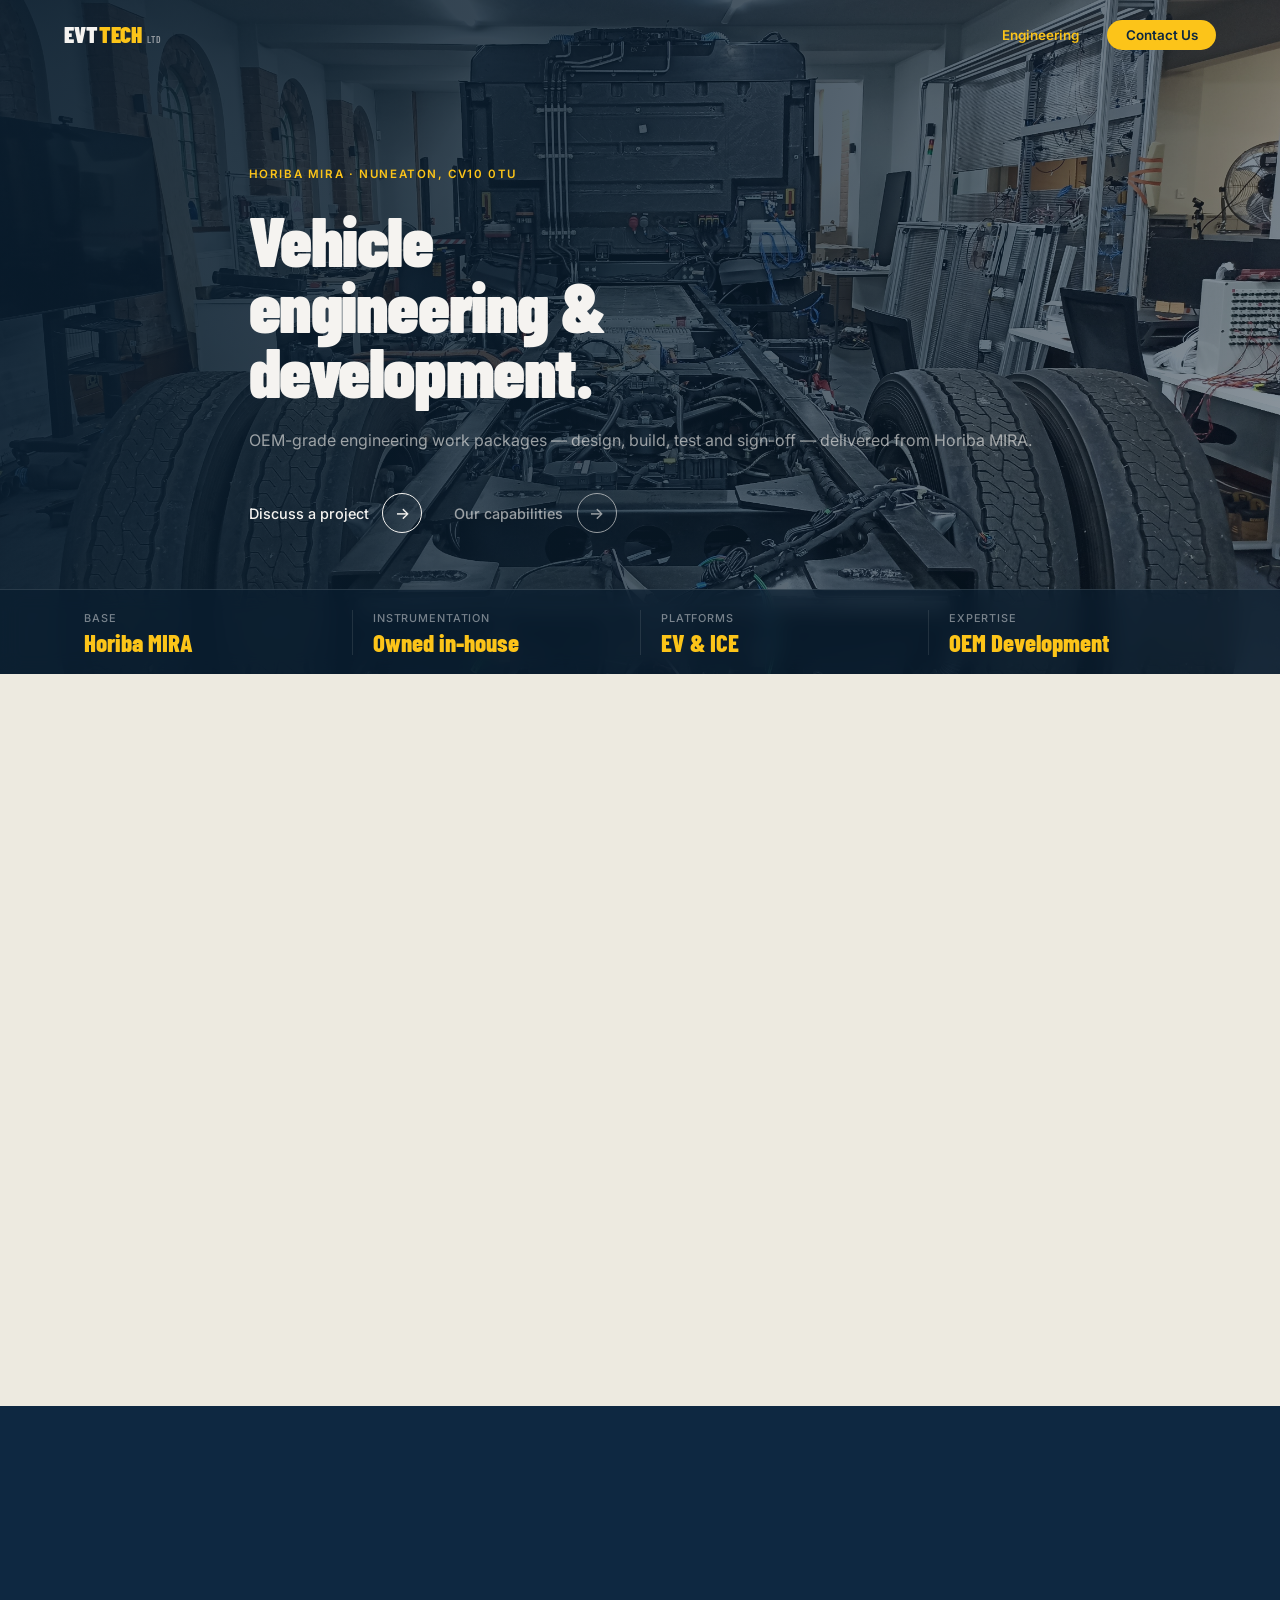
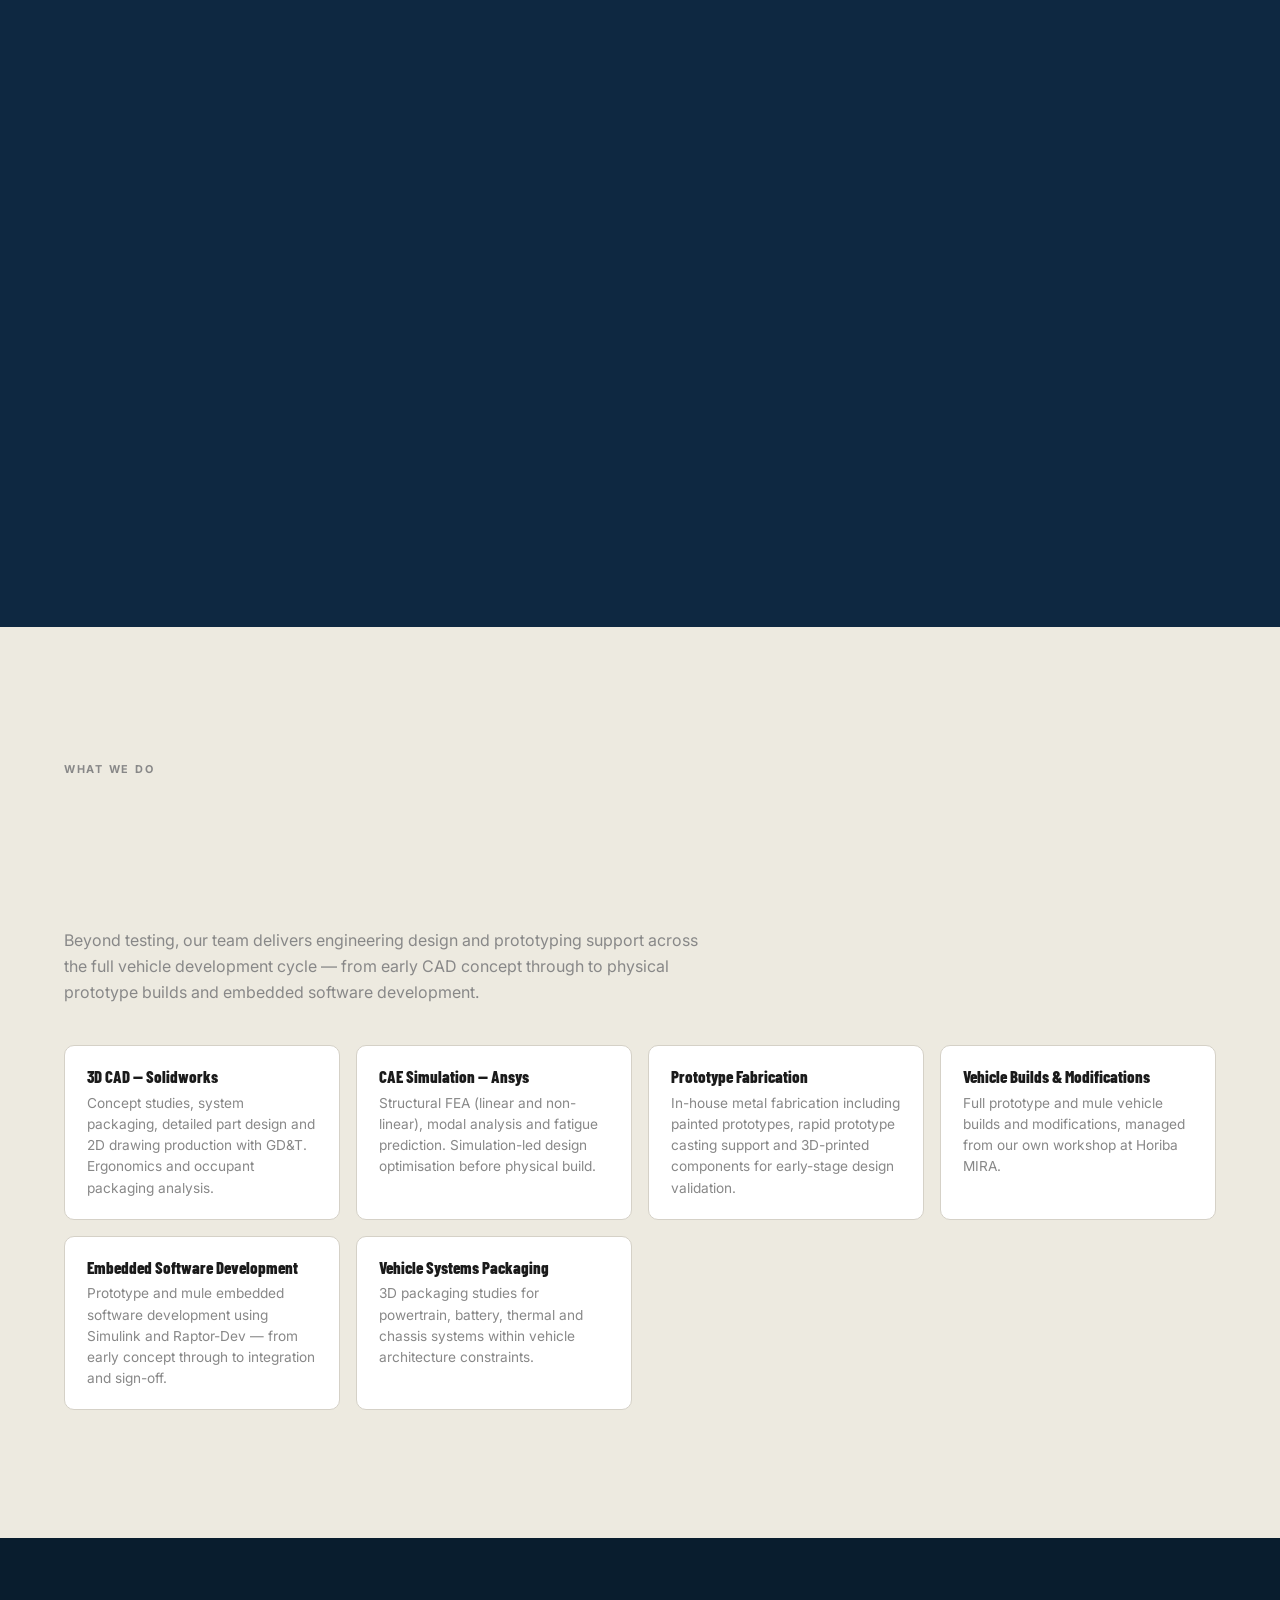
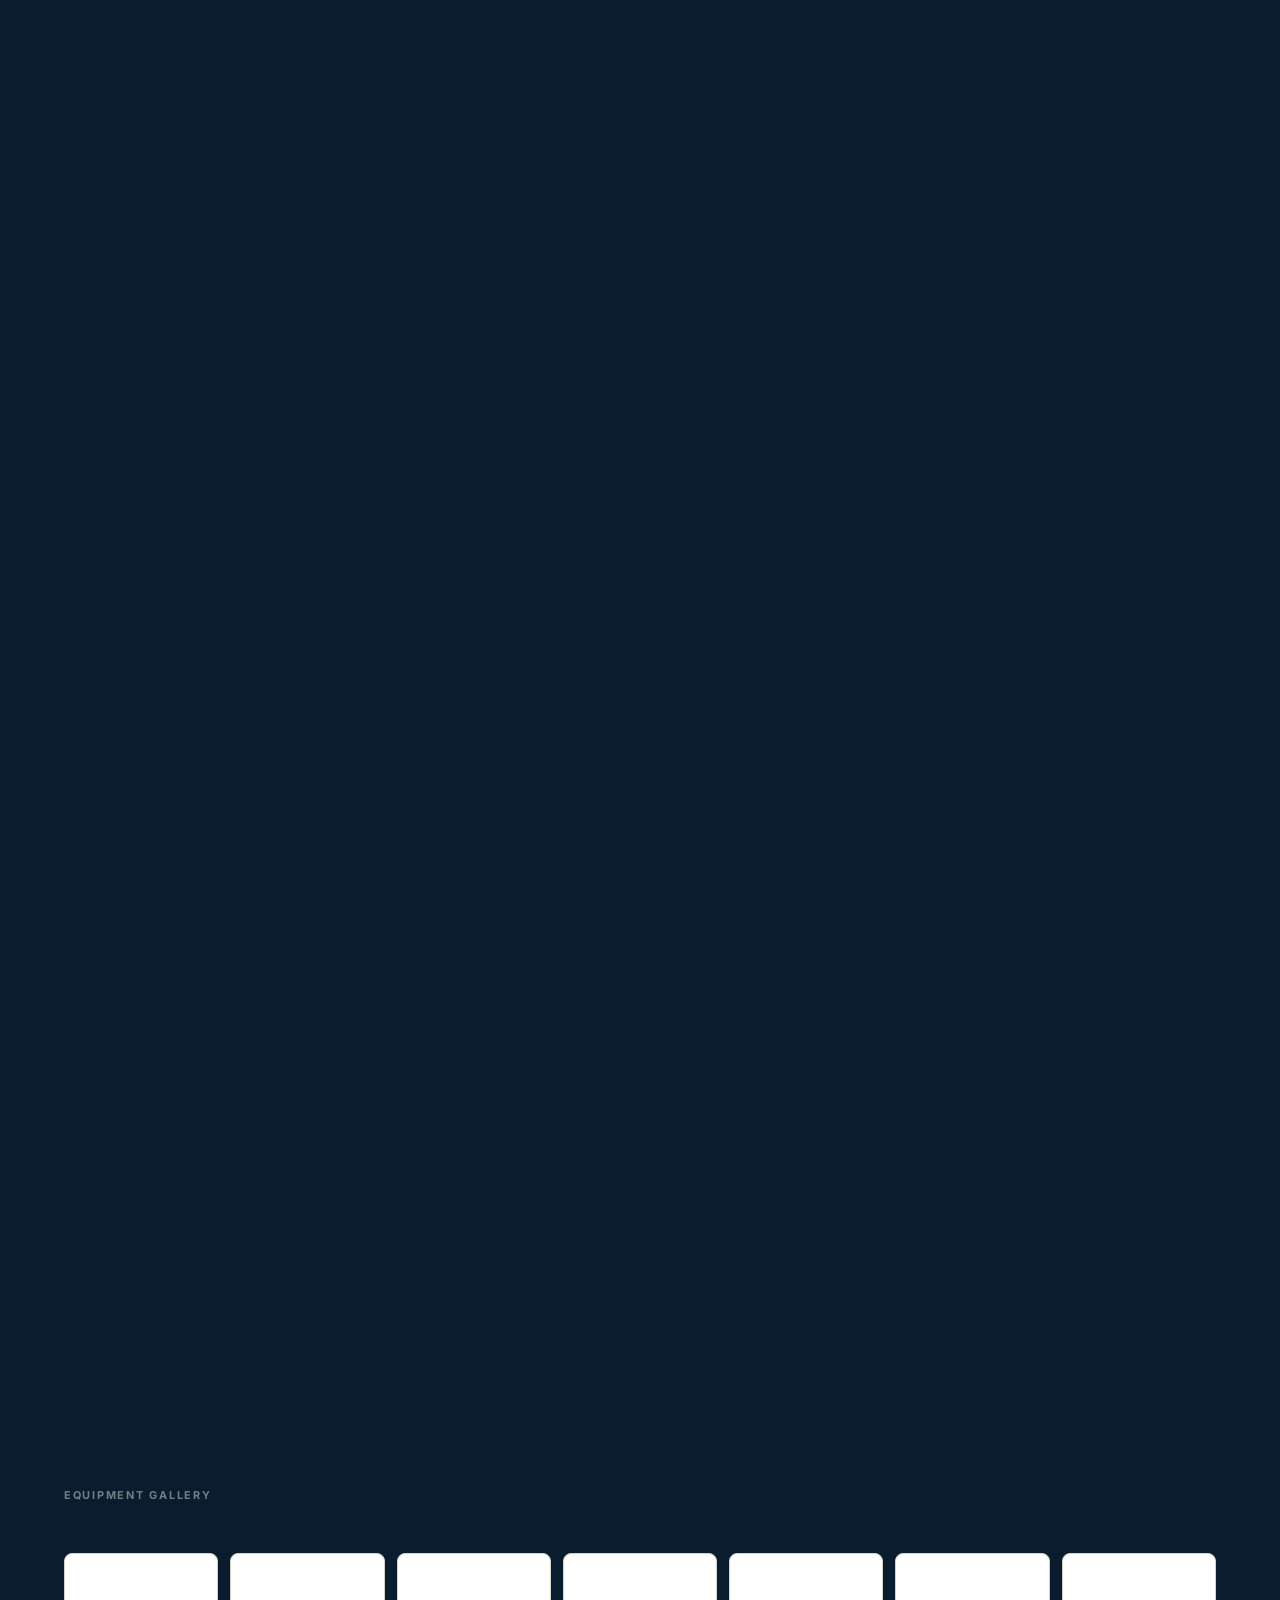
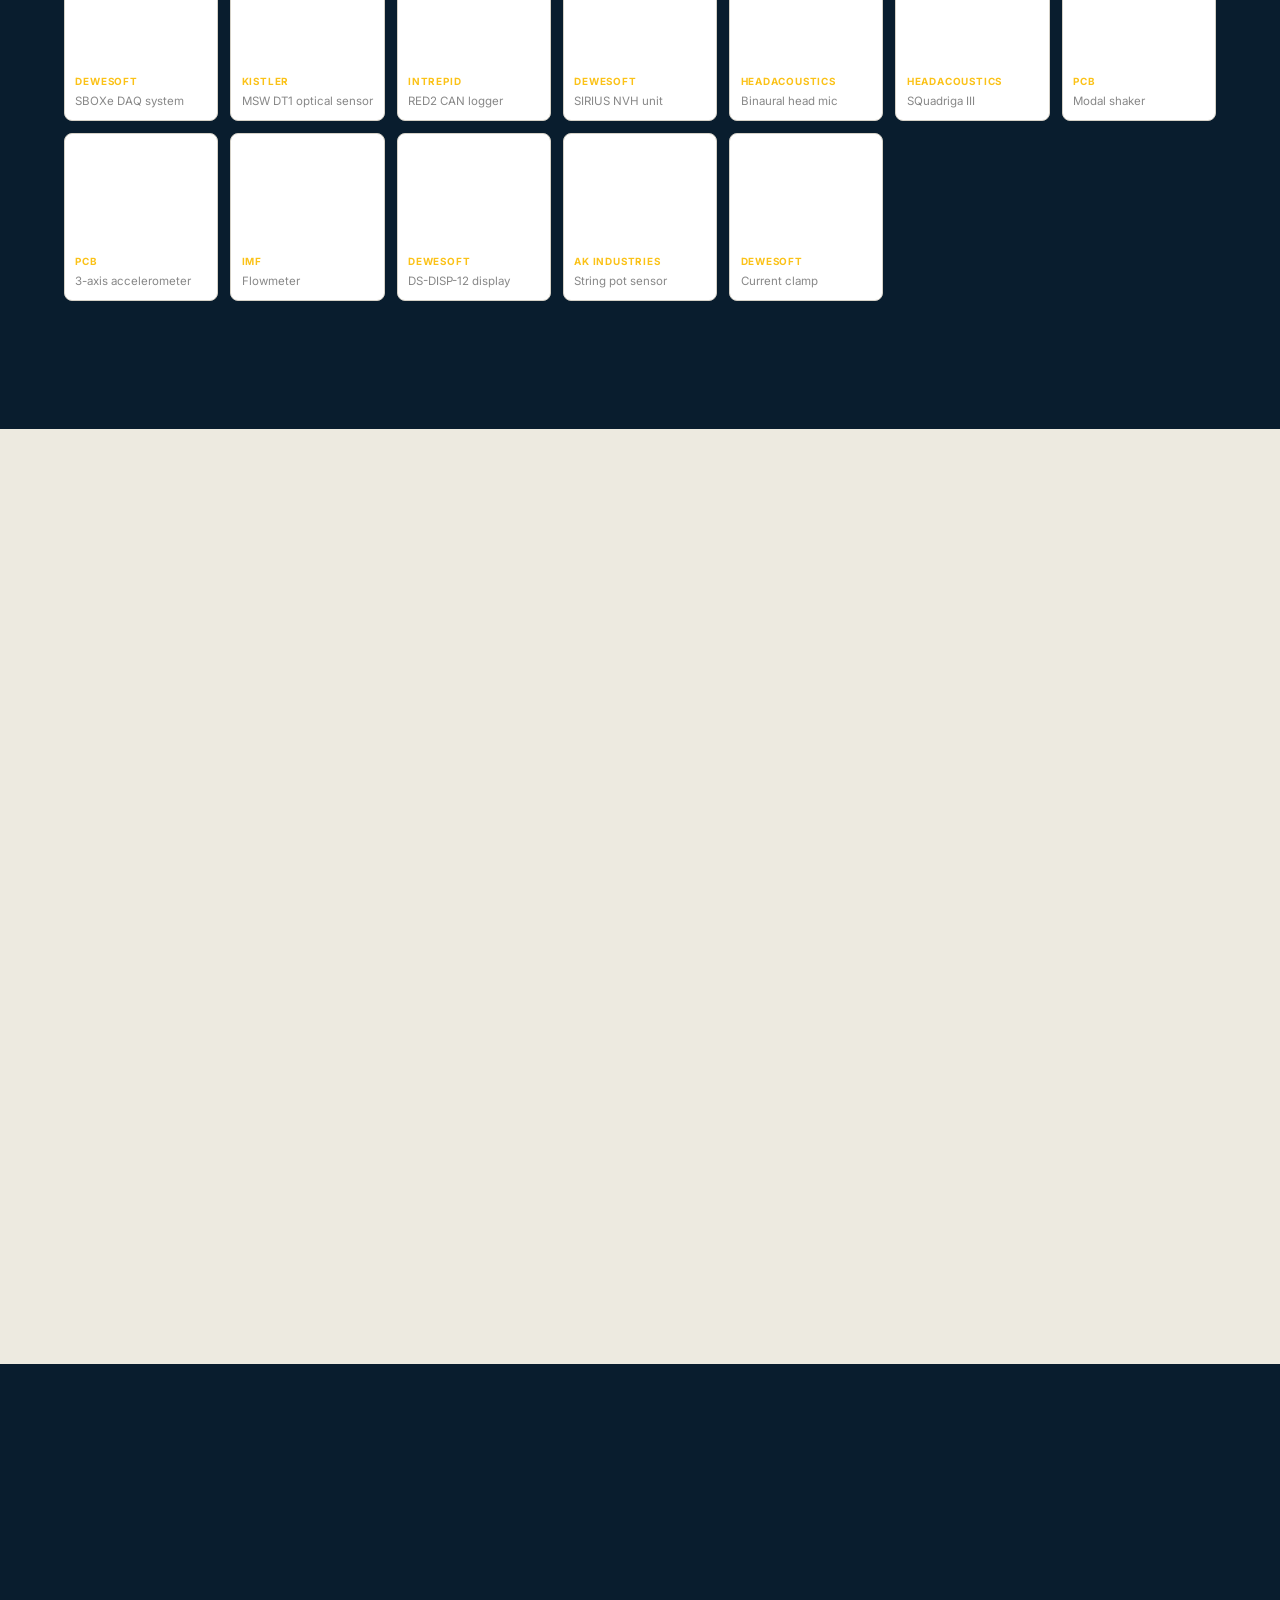
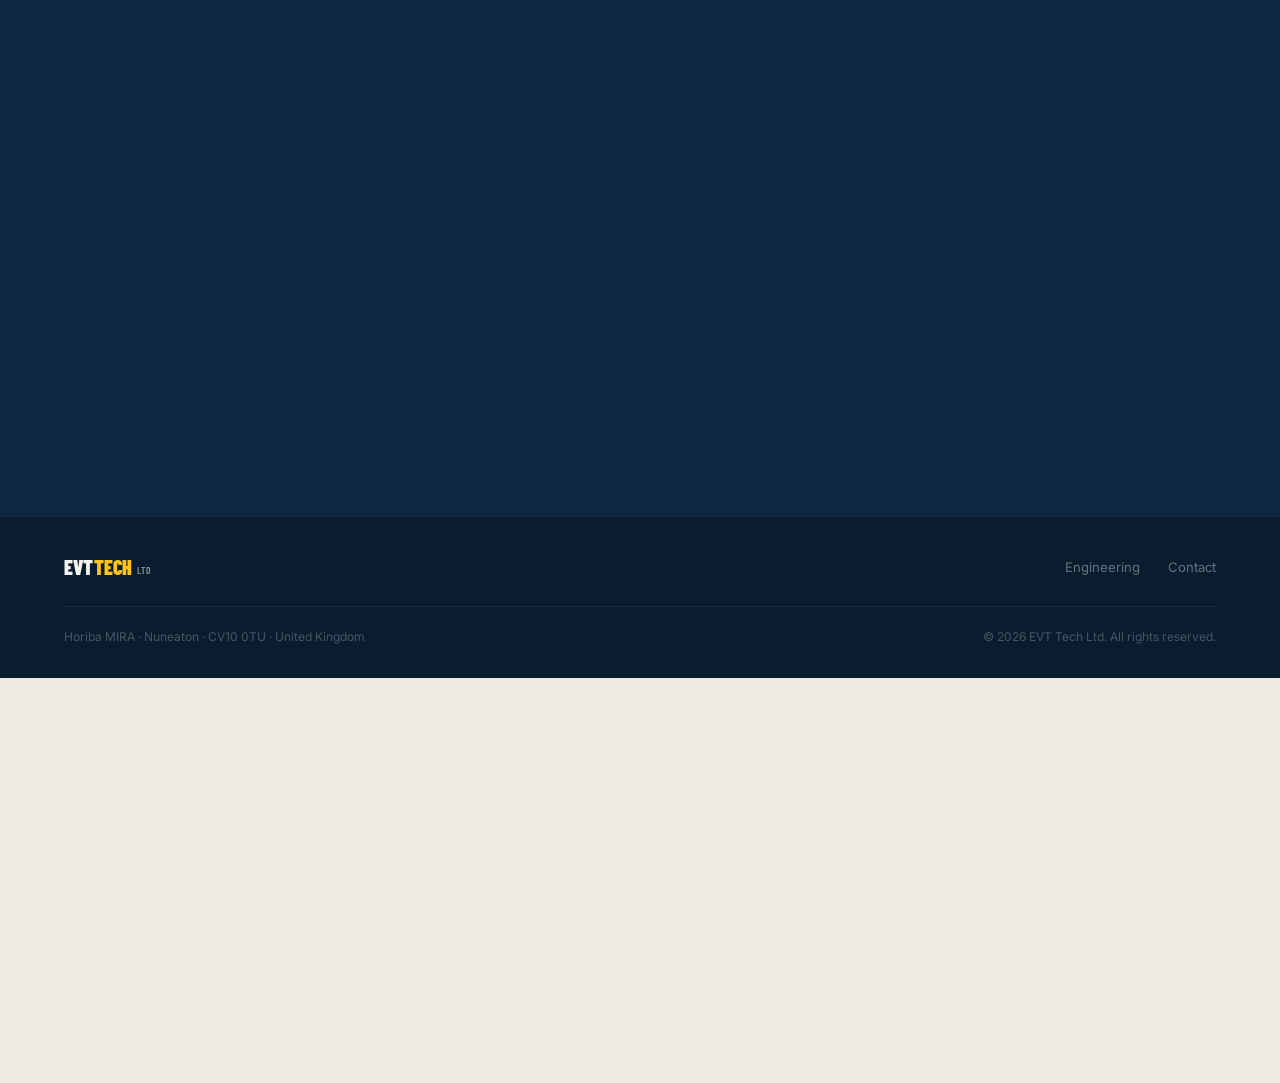
<file: index.html>
<!DOCTYPE html>
<html lang="en">
<head>
  <meta charset="UTF-8">
  <meta http-equiv="refresh" content="0; url=engineering.html">
  <link rel="canonical" href="https://evttech.co.uk/engineering.html">
  <meta name="description" content="Vehicle testing &amp; development consultancy at Horiba MIRA, Nuneaton. RLDA, NVH, durability, instrumentation and EV control software — by the team that engineered the Volta Zero.">
  <link rel="icon" href="/favicon.ico" sizes="any">
  <link rel="icon" type="image/png" sizes="48x48" href="/favicon-48.png">
  <link rel="icon" type="image/png" sizes="96x96" href="/favicon-96.png">
  <link rel="icon" type="image/svg+xml" href="/favicon.svg">
  <link rel="apple-touch-icon" sizes="180x180" href="/apple-touch-icon.png">
  <title>EVT Tech Ltd | Vehicle Engineering &amp; Testing Consultancy</title>
</head>
<body>
  <p>Redirecting… <a href="engineering.html">click here if not redirected</a>.</p>
</body>
</html>
</file>
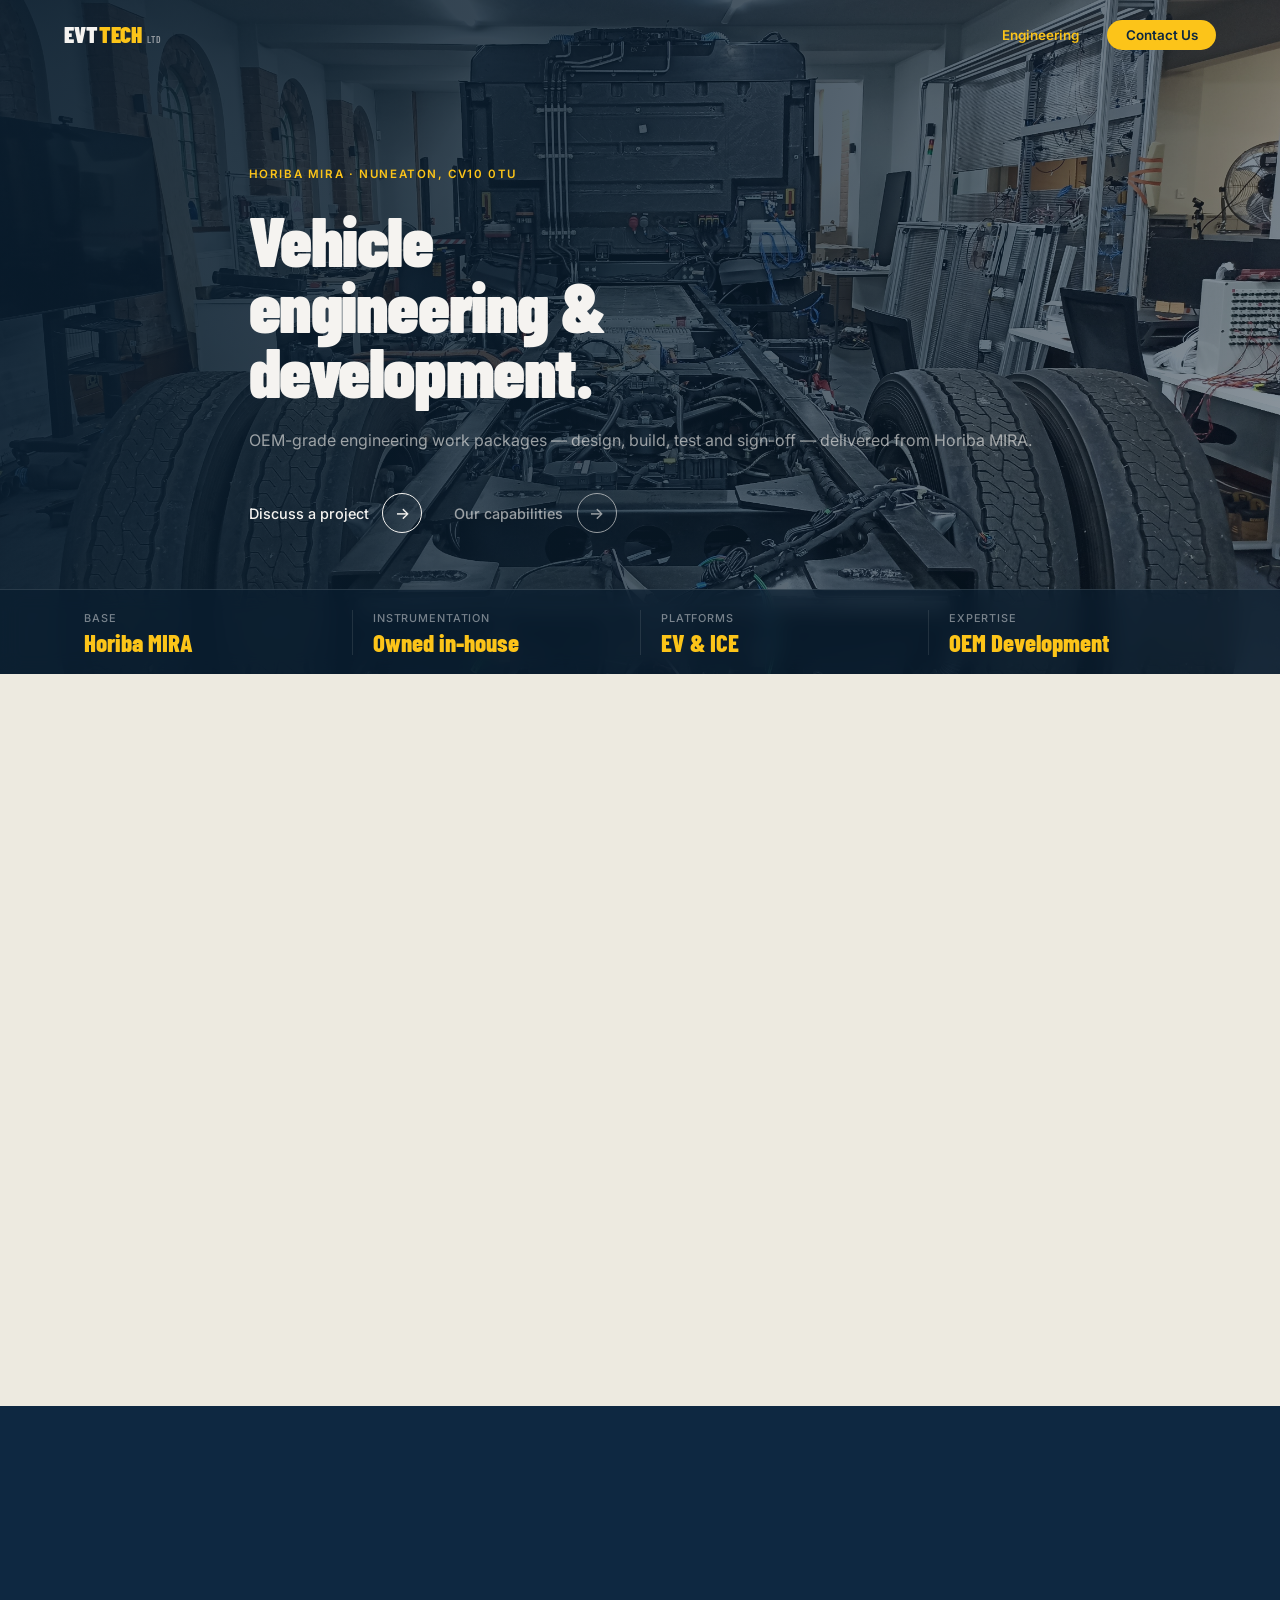
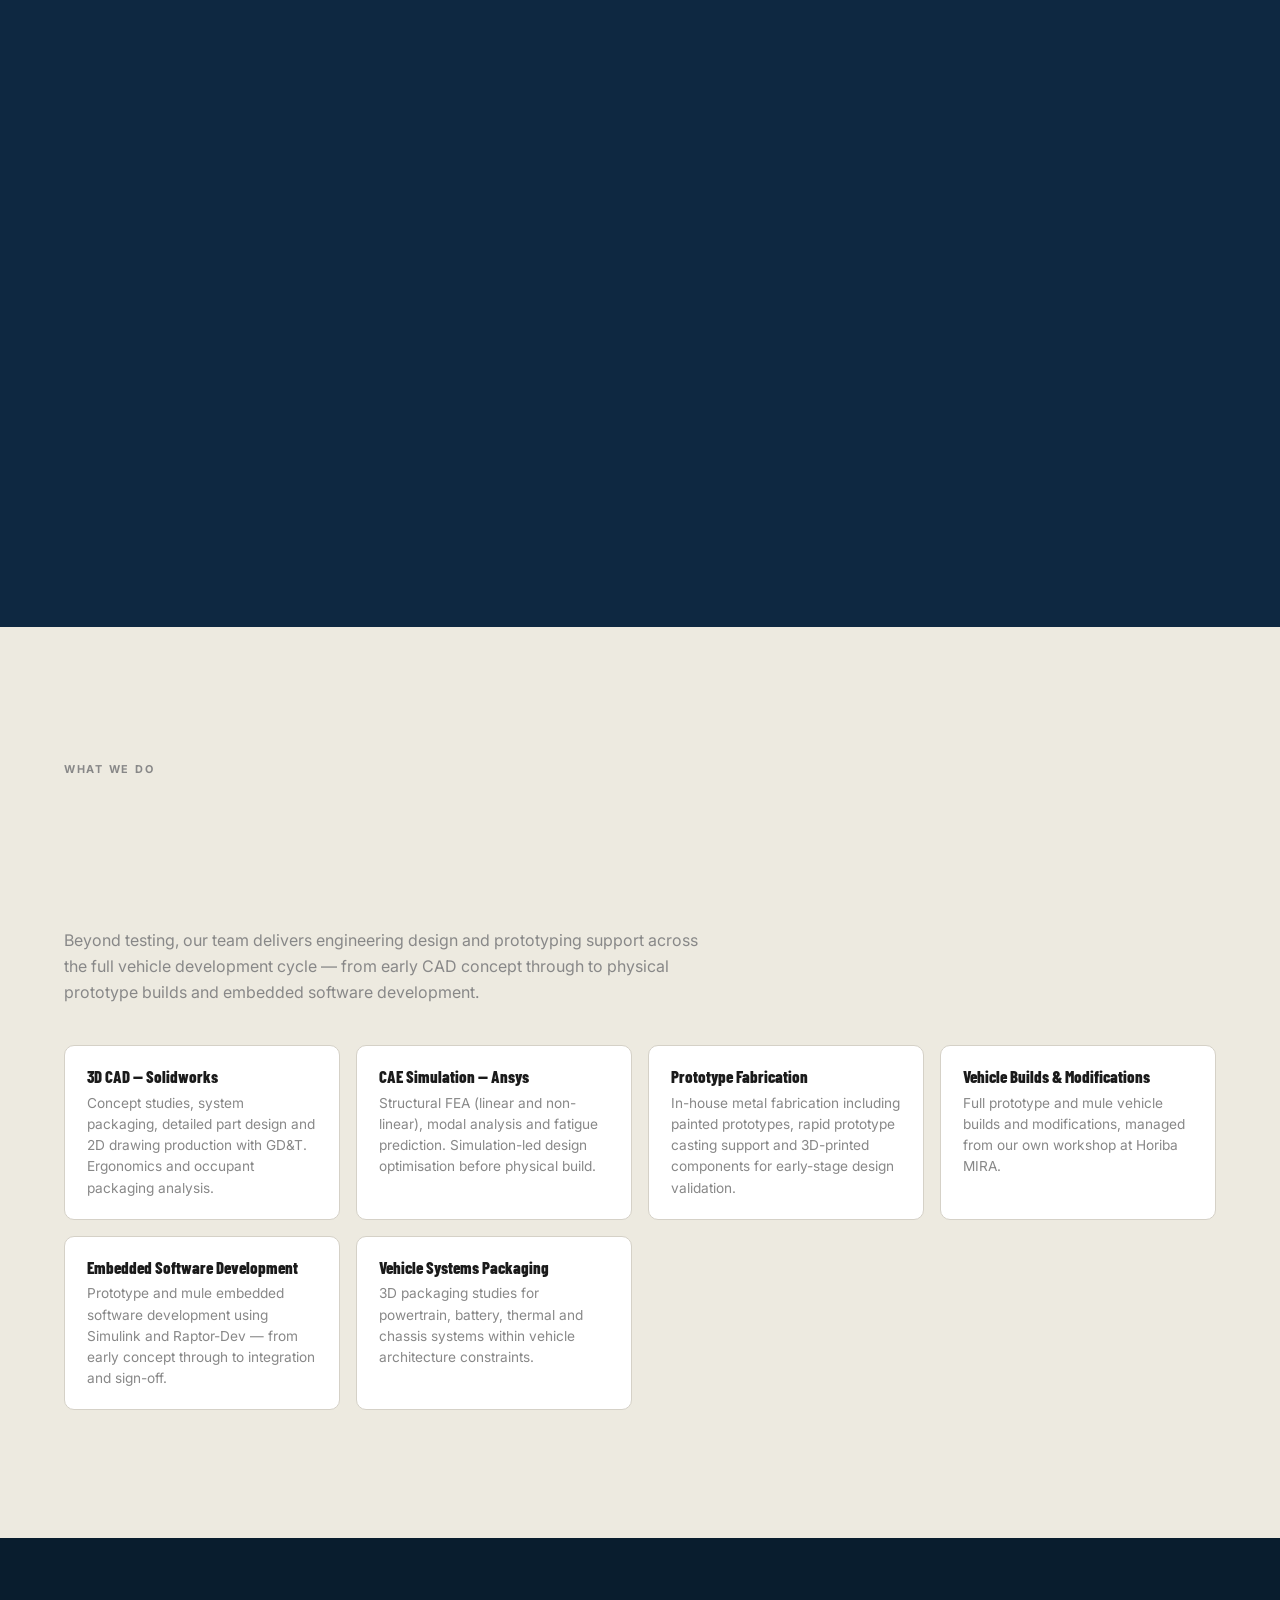
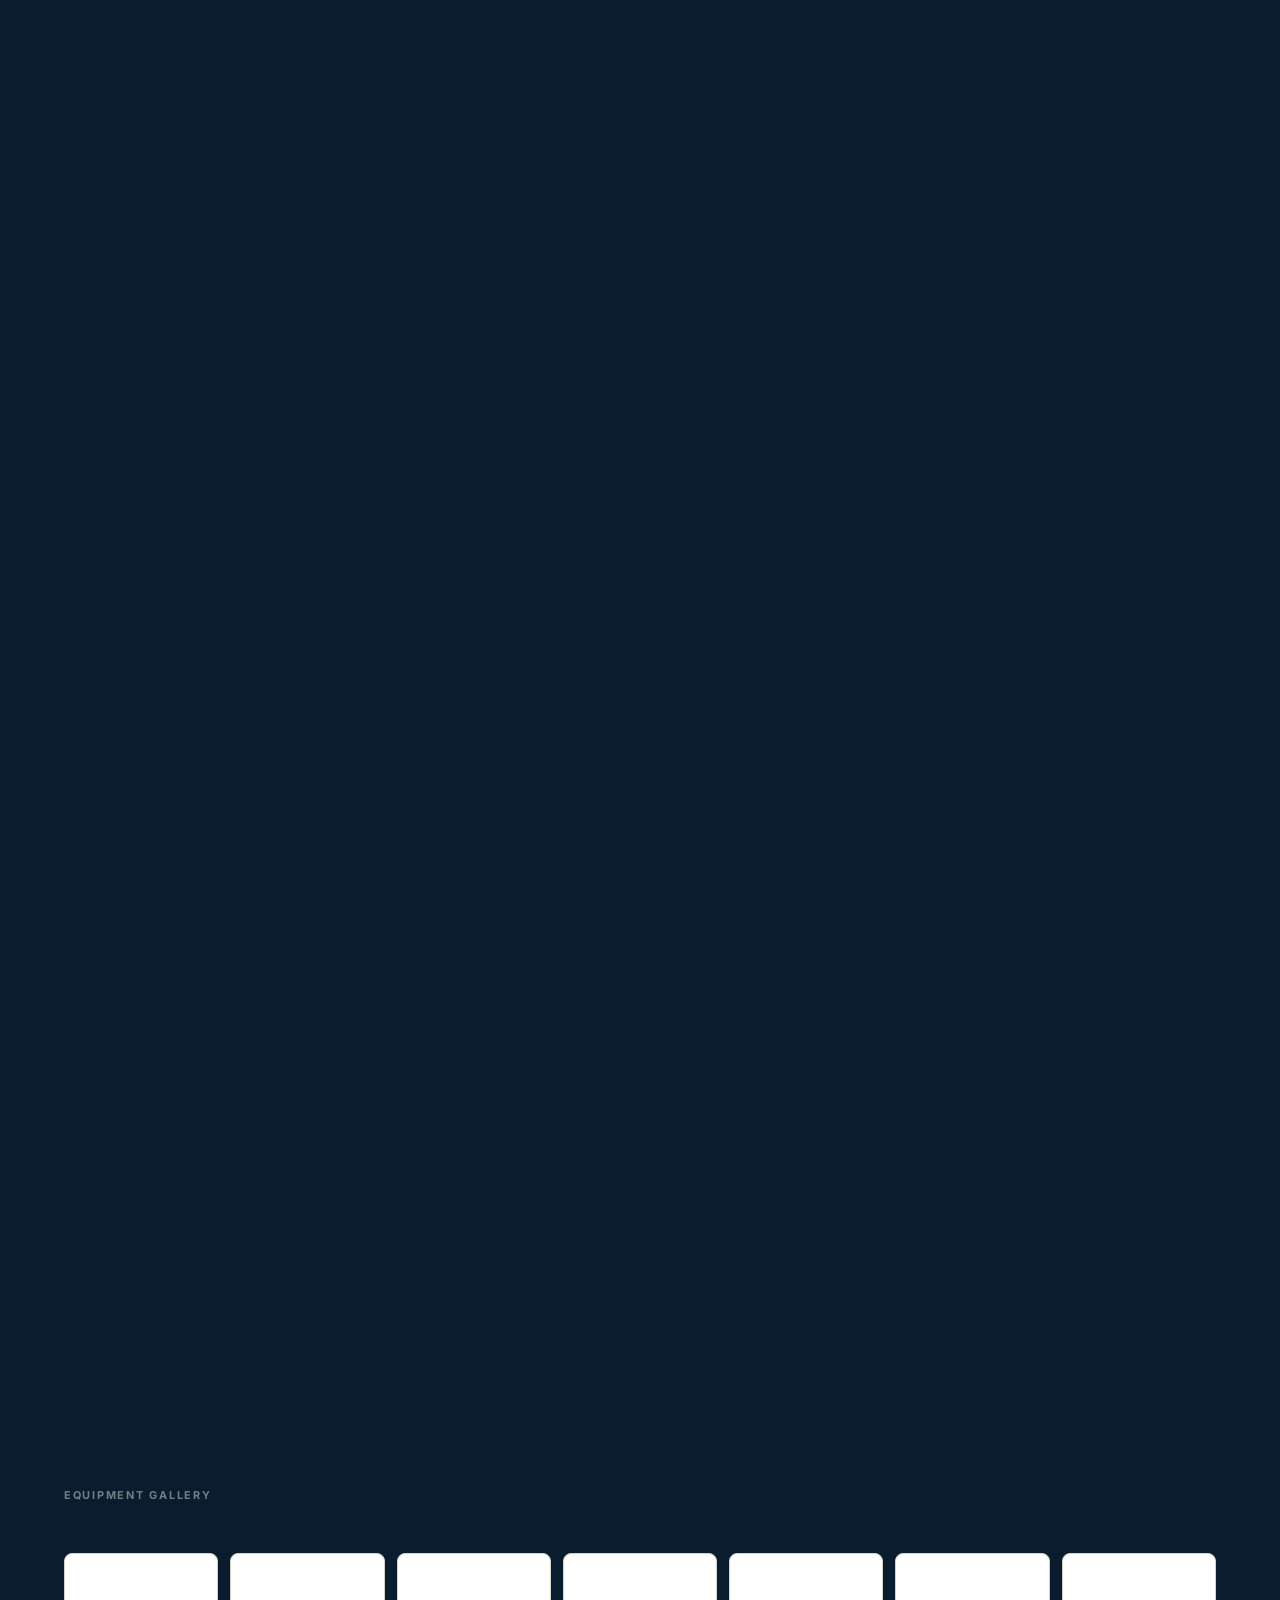
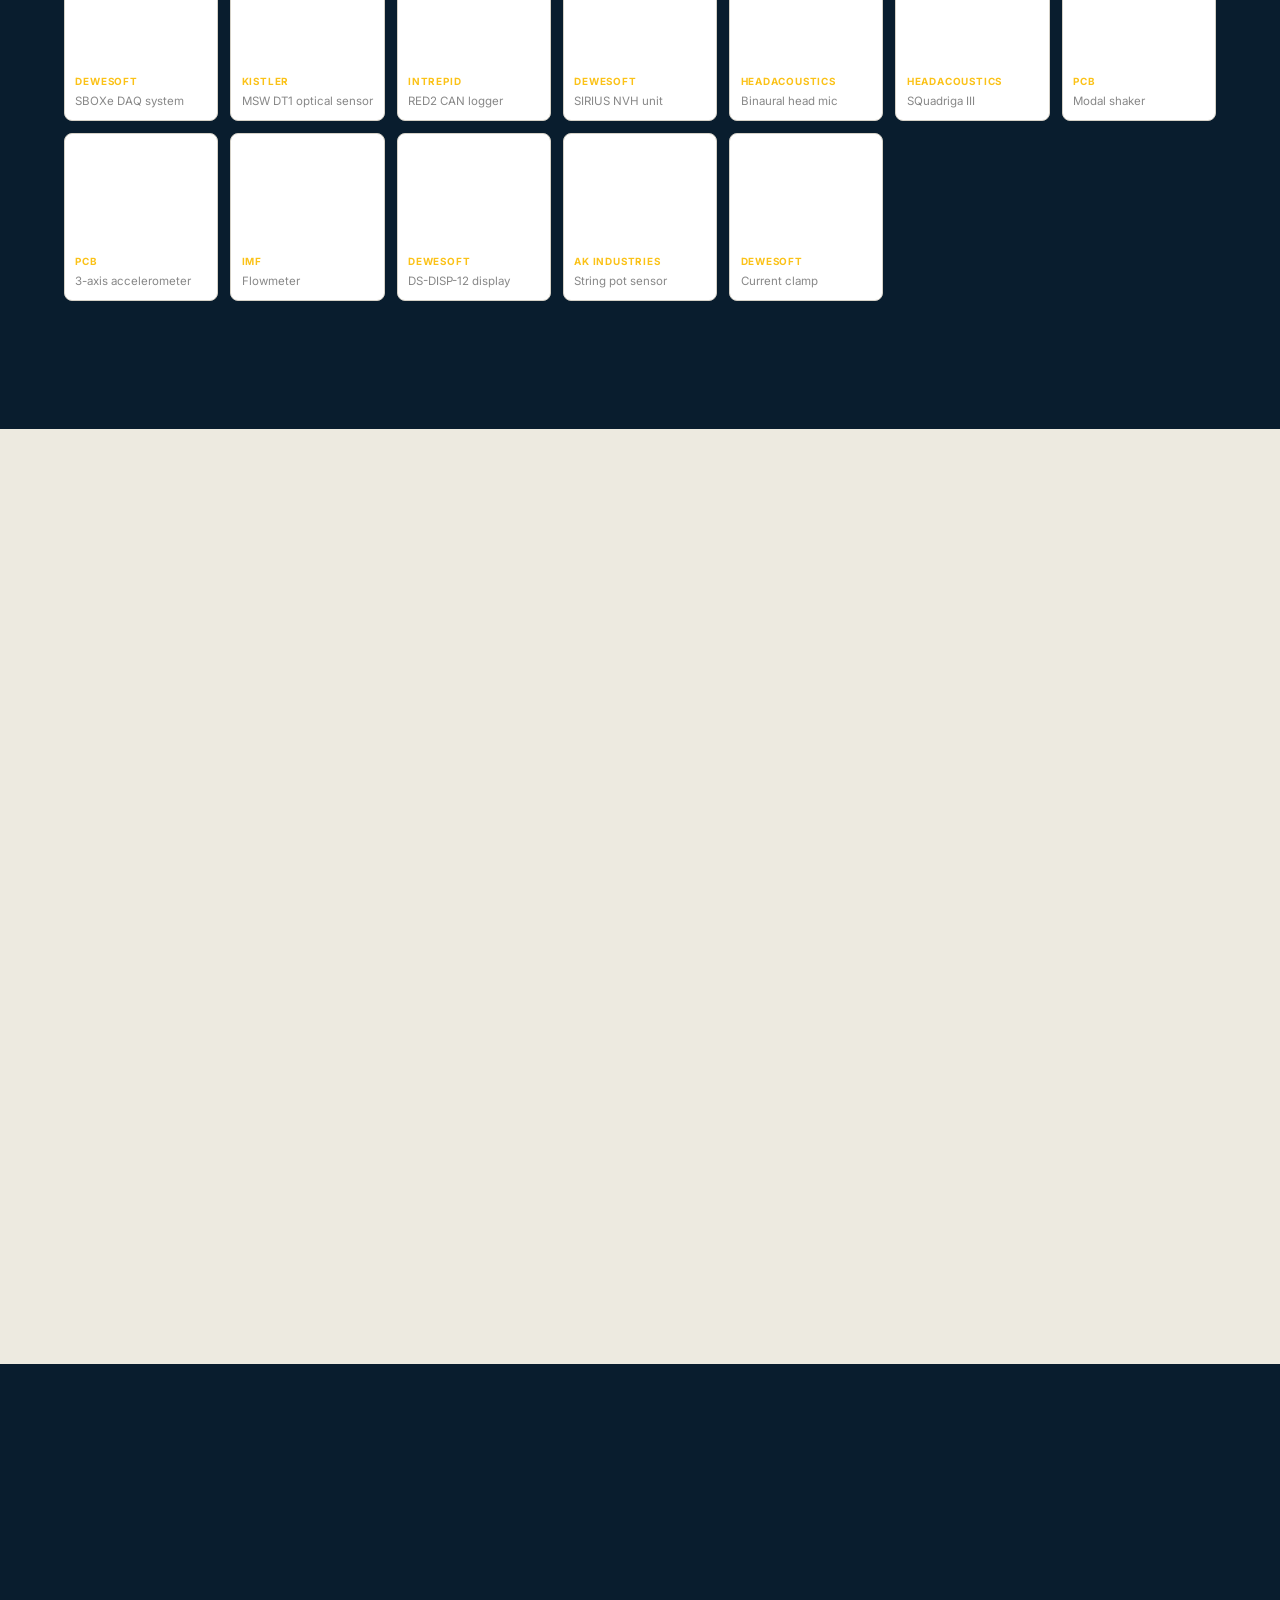
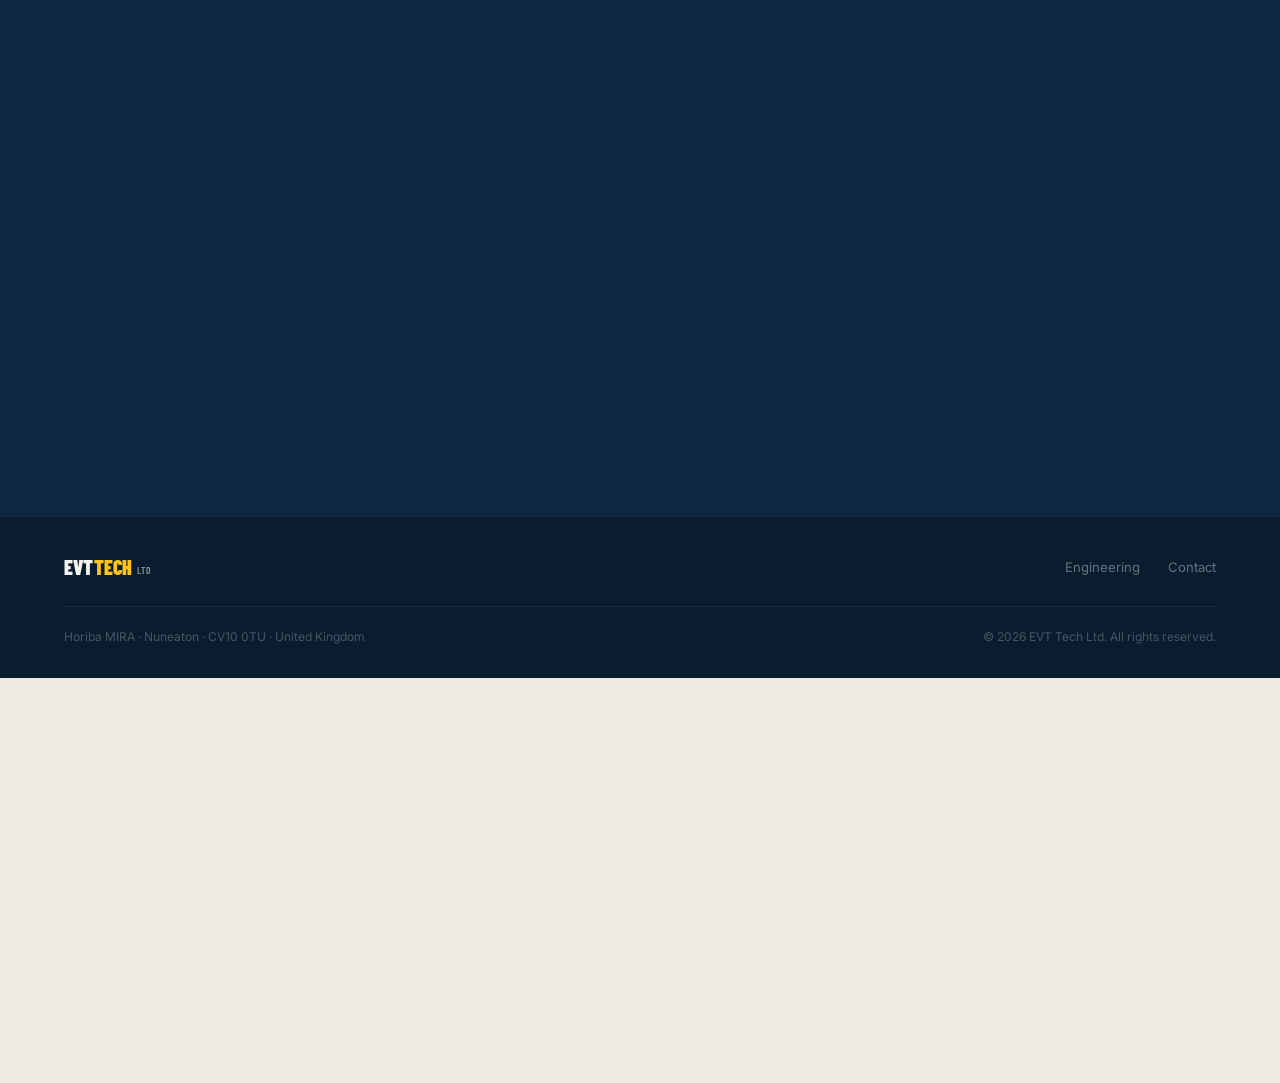
<file: battery.html>
<!DOCTYPE html>
<html lang="en">
<head>
  <meta charset="UTF-8">
  <meta http-equiv="refresh" content="0; url=engineering.html">
  <link rel="canonical" href="https://evttech.co.uk/engineering.html">
  <meta name="robots" content="noindex">
  <title>EVT Tech Ltd</title>
</head>
<body>
  <p>Redirecting… <a href="engineering.html">click here if not redirected</a>.</p>
</body>
</html>
</file>
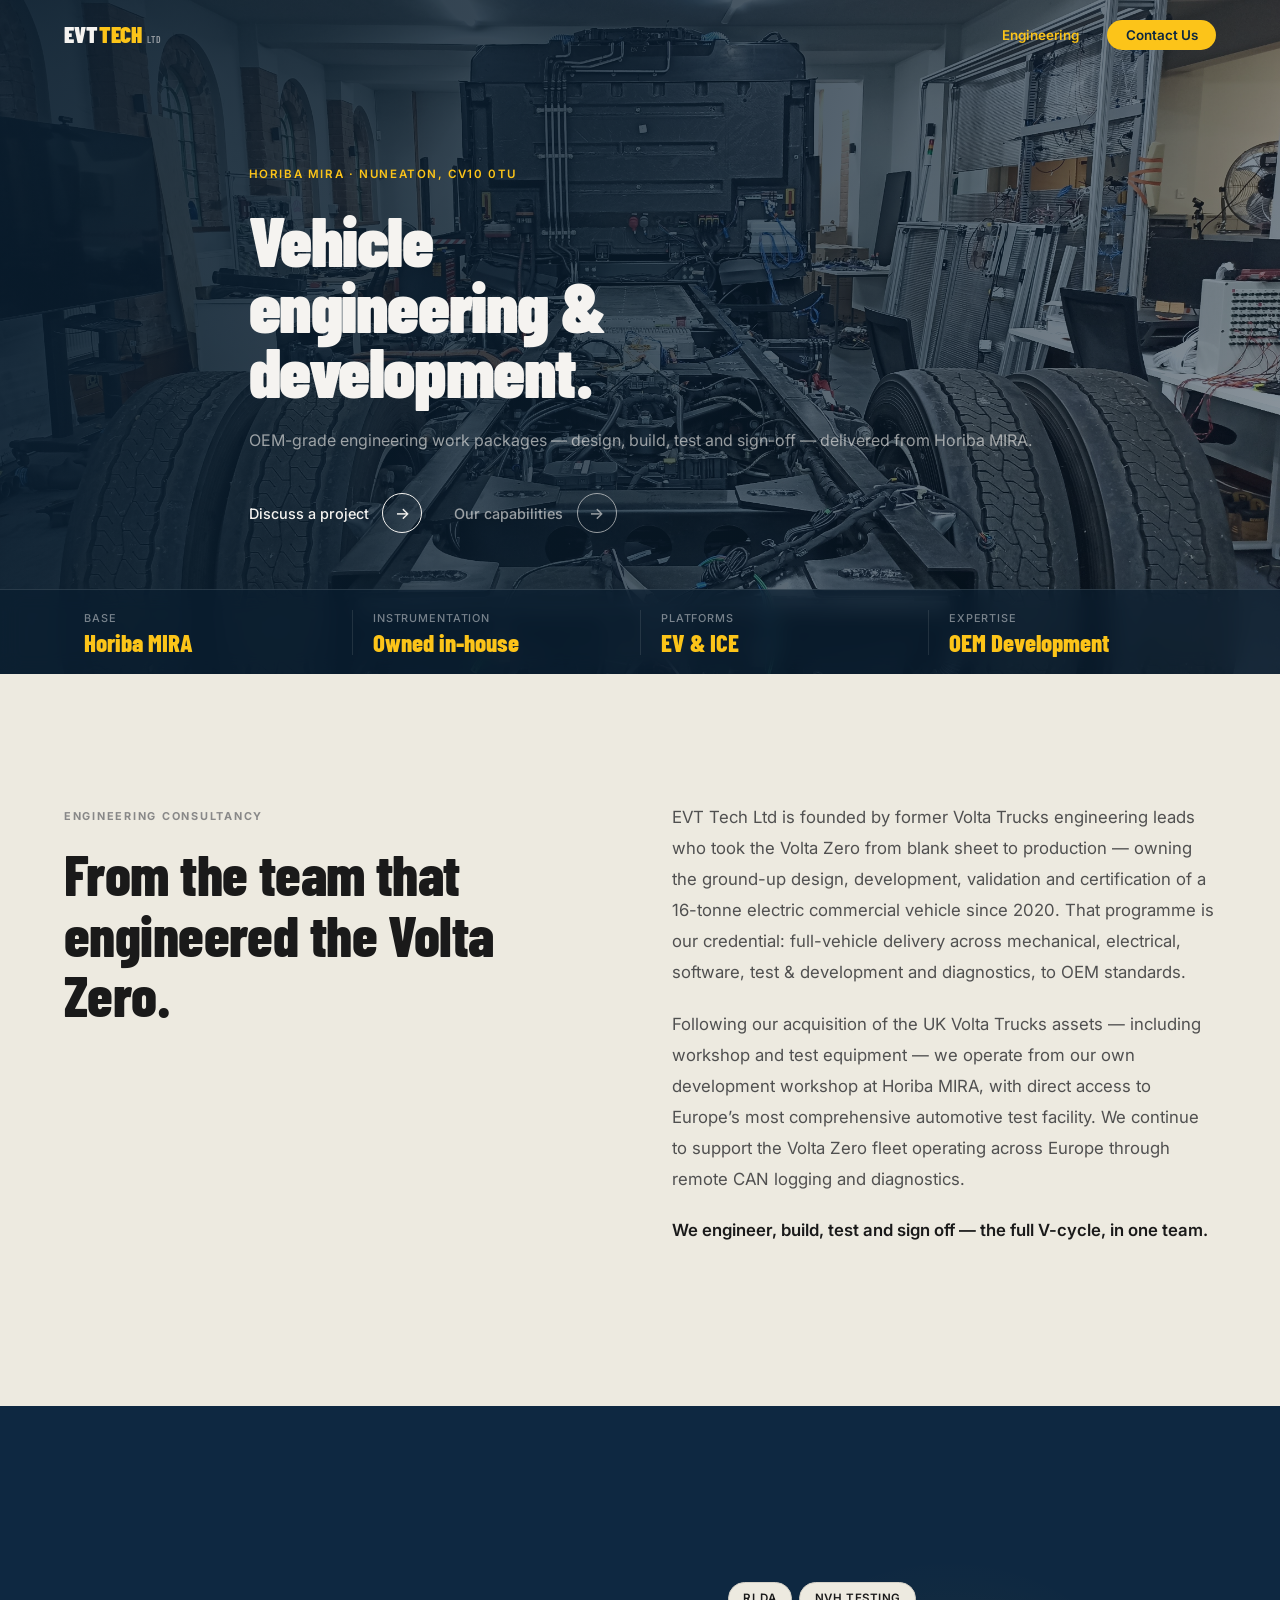
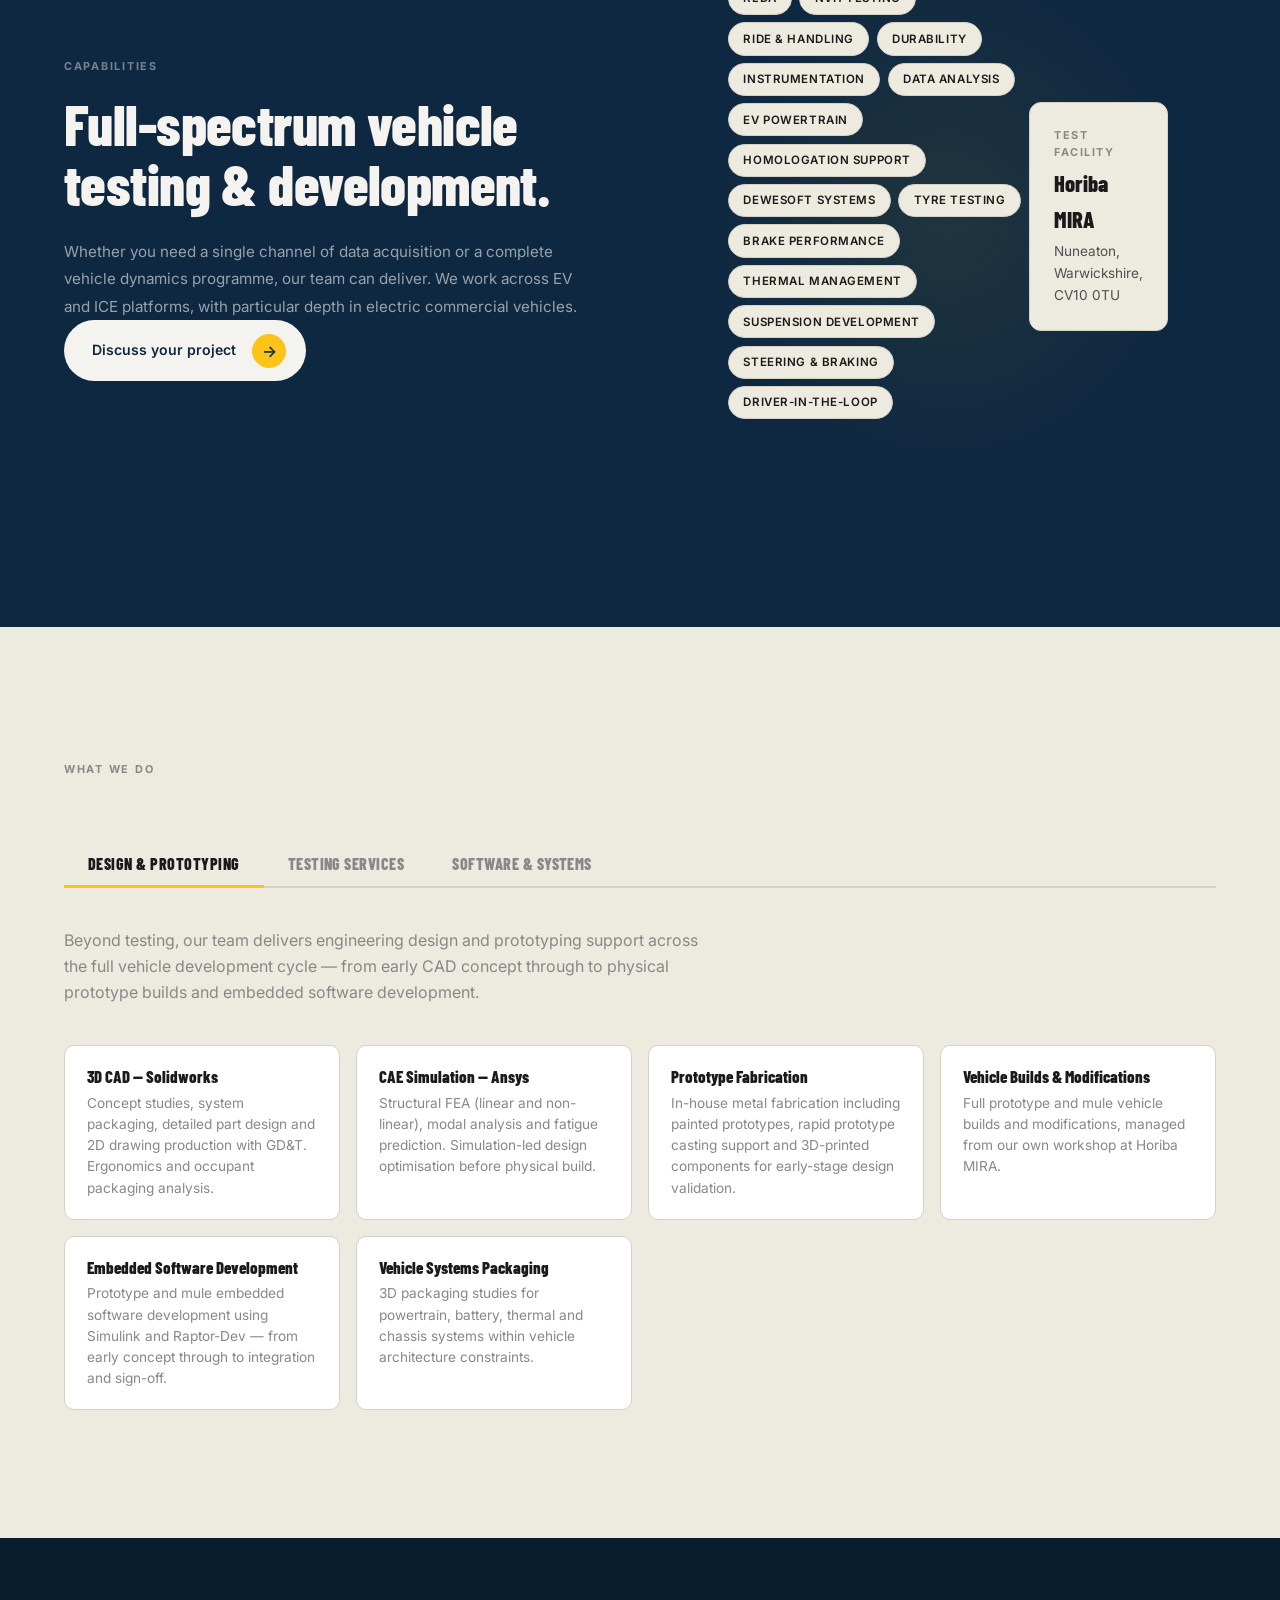
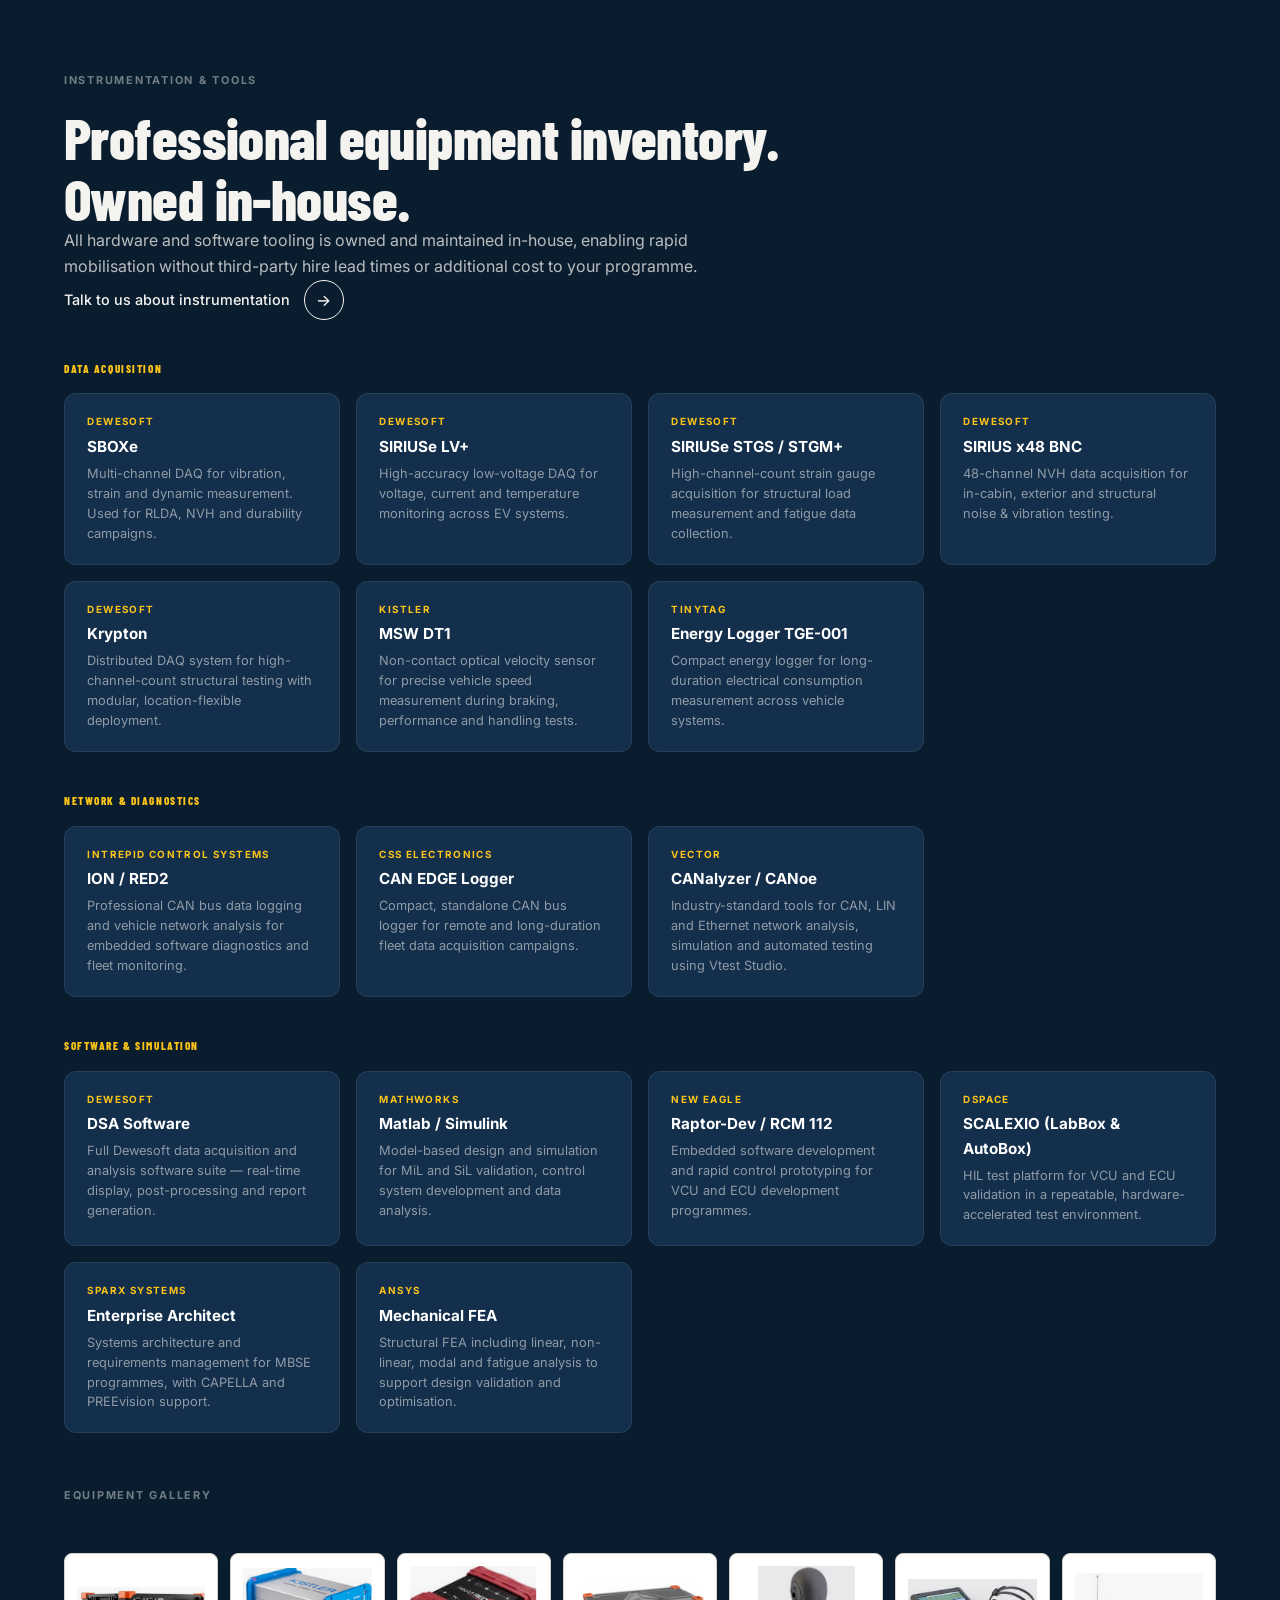
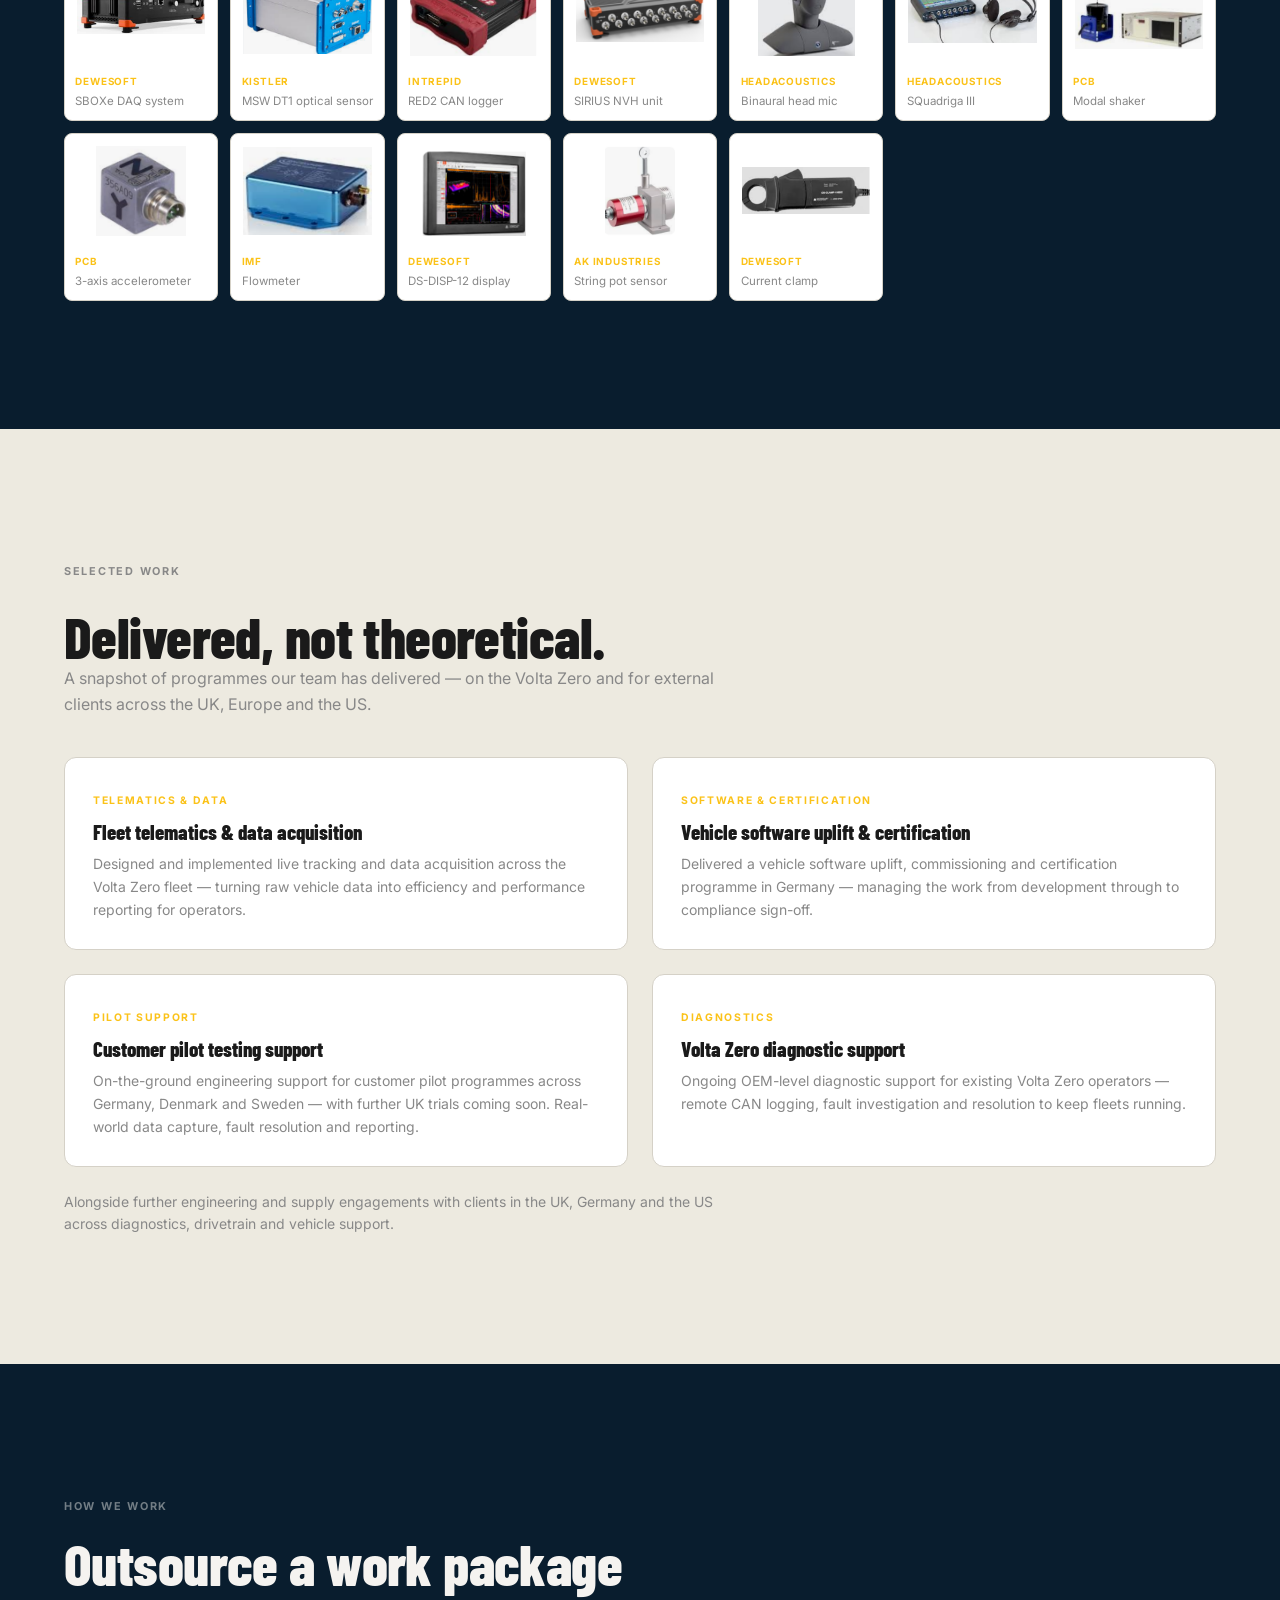
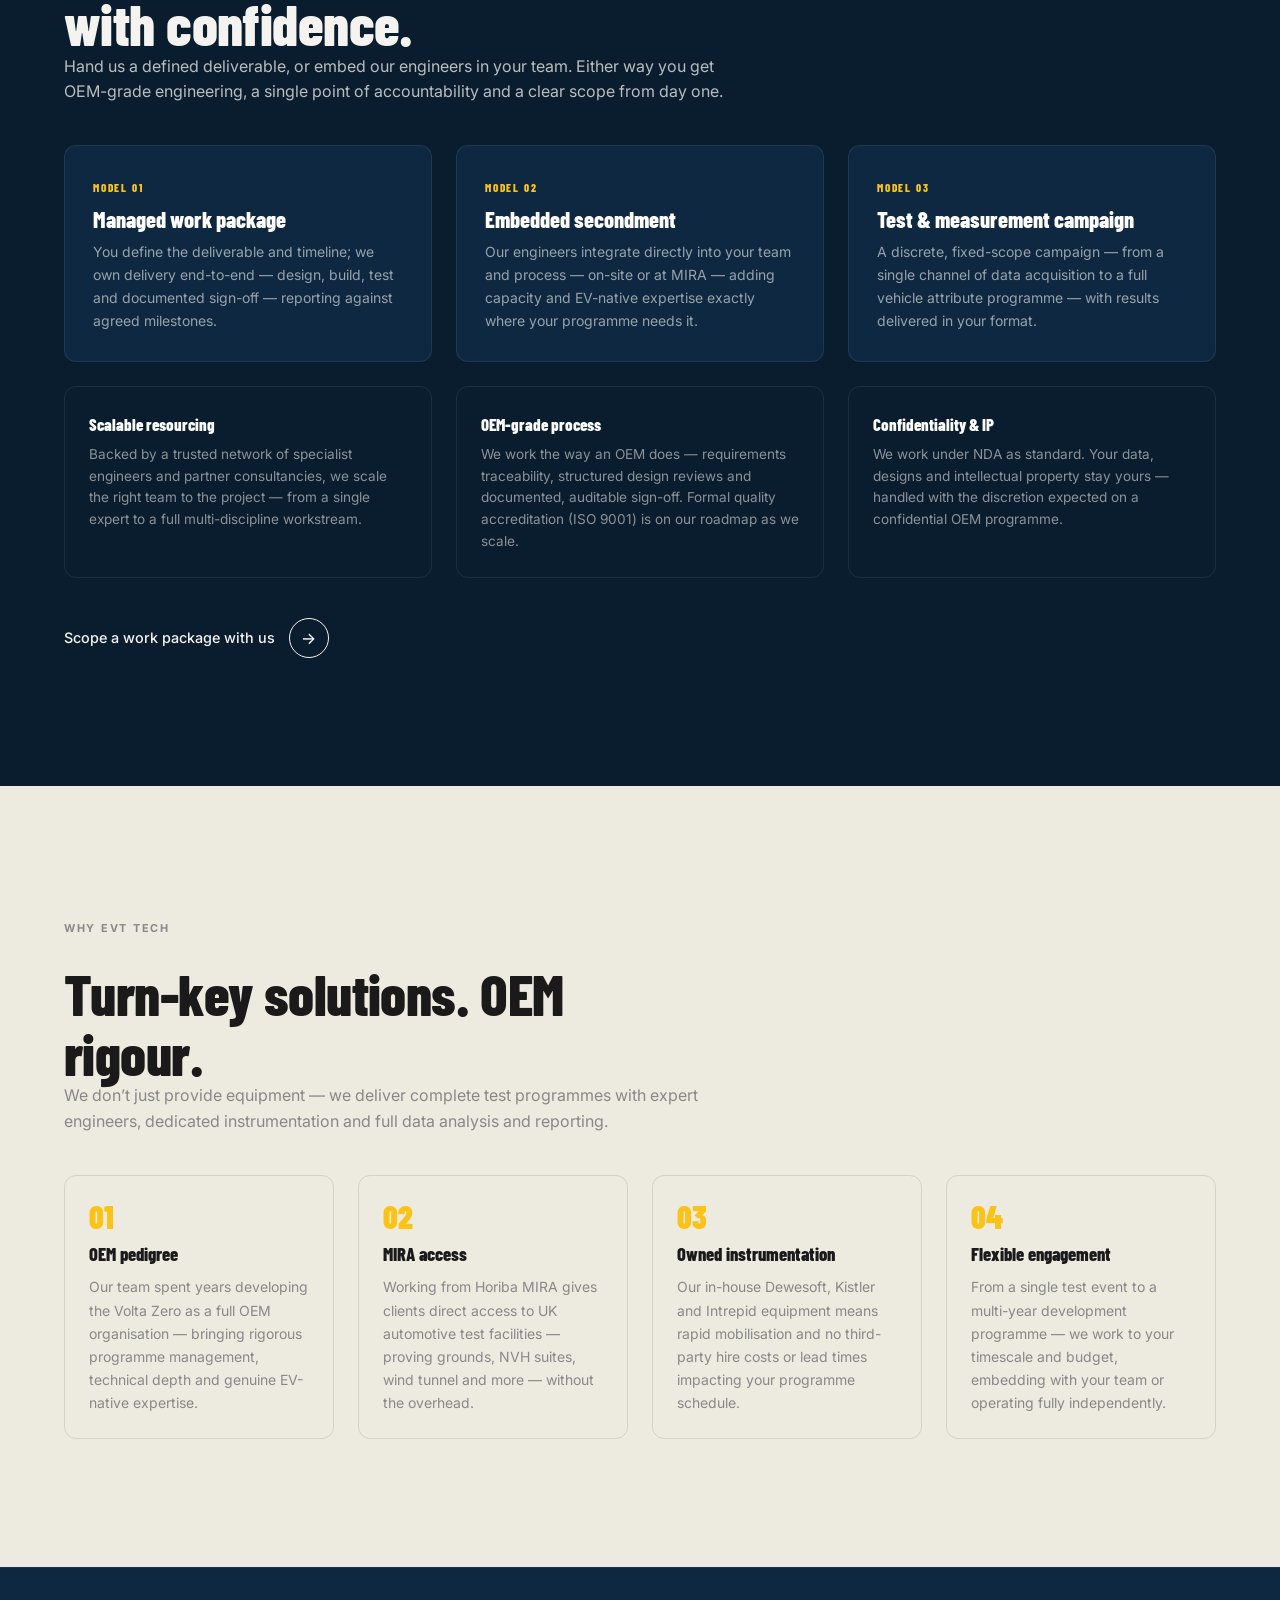
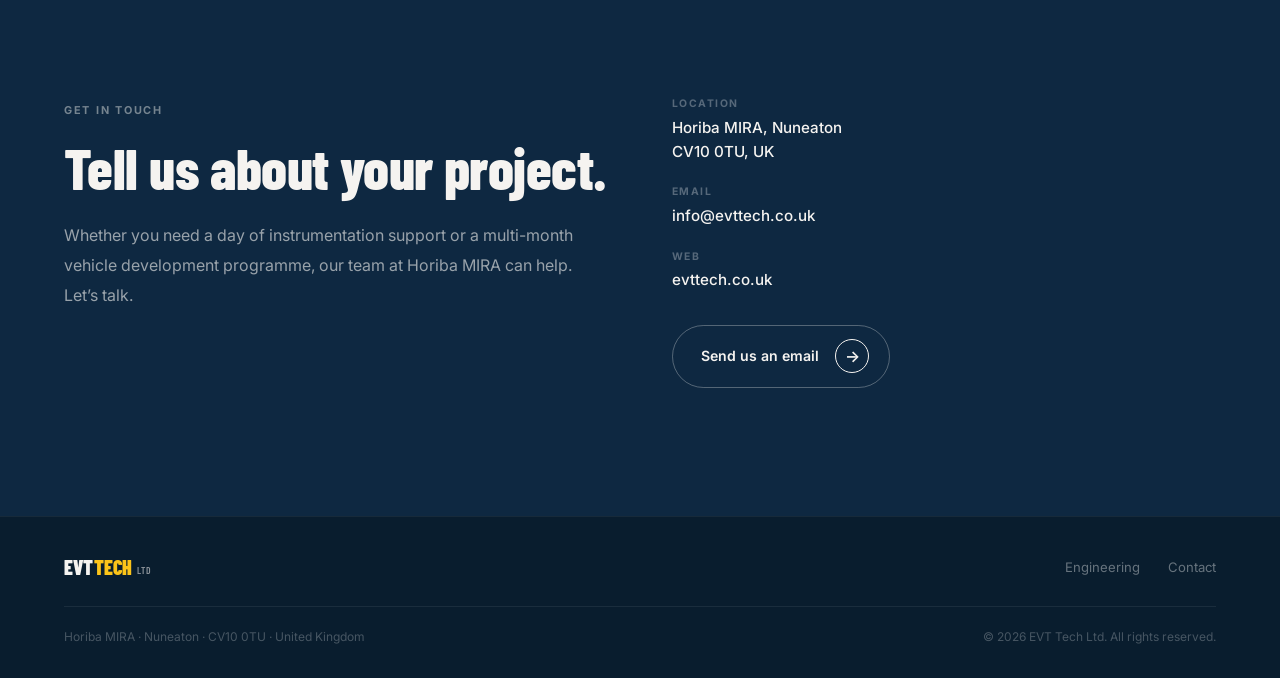
<file: engineering.html>
<!DOCTYPE html>
<html lang="en">
<head>
  <meta charset="UTF-8">
  <meta name="viewport" content="width=device-width, initial-scale=1.0">
  <link rel="icon" href="/favicon.ico" sizes="any">
  <link rel="icon" type="image/png" sizes="48x48" href="/favicon-48.png">
  <link rel="icon" type="image/png" sizes="96x96" href="/favicon-96.png">
  <link rel="icon" type="image/svg+xml" href="/favicon.svg">
  <link rel="apple-touch-icon" sizes="180x180" href="/apple-touch-icon.png">
  <title>Vehicle Engineering &amp; Testing Consultancy | EVT Tech Ltd</title>
  <meta name="description" content="Vehicle testing &amp; development consultancy at Horiba MIRA, Nuneaton. RLDA, NVH, durability, ride &amp; handling, instrumentation and EV control software — by the team that engineered the Volta Zero.">
  <meta property="og:title" content="Vehicle Engineering &amp; Testing Consultancy | EVT Tech Ltd">
  <meta property="og:description" content="OEM-grade vehicle engineering, testing and development work packages from Horiba MIRA — by the former Volta Zero engineering team.">
  <meta property="og:type" content="website">
  <meta property="og:url" content="https://evttech.co.uk/engineering.html">
  <meta property="og:image" content="https://evttech.co.uk/img/engineering.jpg">
  <meta name="twitter:card" content="summary_large_image">
  <link rel="canonical" href="https://evttech.co.uk/engineering.html">
  <script type="application/ld+json">
  {
    "@context": "https://schema.org",
    "@type": "ProfessionalService",
    "name": "EVT Tech Ltd",
    "url": "https://evttech.co.uk",
    "logo": "https://evttech.co.uk/favicon-512.png",
    "image": "https://evttech.co.uk/img/engineering.jpg",
    "description": "Vehicle engineering, testing and development consultancy at Horiba MIRA, founded by the former Volta Trucks engineering team that took the Volta Zero electric truck from concept to production.",
    "email": "info@evttech.co.uk",
    "address": {
      "@type": "PostalAddress",
      "streetAddress": "Horiba MIRA",
      "addressLocality": "Nuneaton",
      "postalCode": "CV10 0TU",
      "addressCountry": "GB"
    },
    "areaServed": ["United Kingdom", "Europe"],
    "knowsAbout": ["Vehicle testing", "Road load data acquisition", "NVH testing", "Durability testing", "EV powertrain development", "Vehicle control software", "Instrumentation", "Functional safety"]
  }
  </script>
  <link rel="preconnect" href="https://fonts.googleapis.com">
  <link rel="preconnect" href="https://fonts.gstatic.com" crossorigin>
  <link href="https://fonts.googleapis.com/css2?family=Barlow+Condensed:ital,wght@0,600;0,700;0,800;0,900;1,700&family=Inter:wght@300;400;500;600&display=swap" rel="stylesheet">
  <link rel="stylesheet" href="css/styles.css">
  <style>
    /* Sub-page hero */
    .hero { min-height: max(62vh, 520px); }
    .hero-title { font-size: clamp(2.2rem, 5.5vw, 4.5rem); }

    /* Services grid */
    .svc-grid {
      display: grid;
      grid-template-columns: repeat(auto-fit, minmax(260px, 1fr));
      gap: 1.5rem;
      margin-top: 2.5rem;
    }
    .svc-card {
      border: 1px solid var(--border-sand);
      border-radius: 12px;
      padding: 1.75rem;
      display: flex;
      flex-direction: column;
      gap: 0.5rem;
    }
    .svc-card-title {
      font-family: var(--font-display);
      font-size: 1.25rem;
      font-weight: 800;
      color: var(--charcoal);
      line-height: 1.15;
    }
    .svc-card-desc {
      font-size: 0.875rem;
      color: var(--muted);
      line-height: 1.65;
    }
    .svc-card-tag {
      font-size: 0.65rem;
      font-weight: 700;
      letter-spacing: 0.16em;
      text-transform: uppercase;
      color: var(--gold-dark);
      margin-bottom: 0.25rem;
    }

    /* Dewesoft hardware image */
    .hw-img-wrap {
      border-radius: 12px;
      overflow: hidden;
      background: #111;
      max-width: 480px;
      margin-top: 1.5rem;
    }
    .hw-img-wrap img { display: block; width: 100%; height: auto; }
    /* Detailed testing services */
    .test-svc-grid { display: grid; grid-template-columns: repeat(auto-fill, minmax(240px, 1fr)); gap: 1rem; margin-top: 2.5rem; }
    .test-svc-card { border: 1px solid var(--border-sand); border-radius: 10px; padding: 1.25rem 1.4rem; background: var(--white); }
    .test-svc-card h4 { font-family: var(--font-display); font-size: 1.05rem; font-weight: 800; color: var(--charcoal); margin-bottom: 0.4rem; line-height: 1.2; }
    .test-svc-card p { font-size: 0.855rem; color: var(--muted); line-height: 1.55; margin: 0; }
    /* Instrumentation cards */
    .inst-groups { margin-top: 2.5rem; display: flex; flex-direction: column; gap: 2.5rem; }
    .inst-group-label { font-family: var(--font-display); font-size: 0.7rem; font-weight: 800; letter-spacing: 0.14em; text-transform: uppercase; color: var(--gold); margin-bottom: 1rem; }
    .inst-grid { display: grid; grid-template-columns: repeat(auto-fill, minmax(240px, 1fr)); gap: 1rem; }
    .inst-card { background: var(--navy-mid); border: 1px solid rgba(255,255,255,0.08); border-radius: 12px; padding: 1.25rem 1.4rem; display: flex; flex-direction: column; gap: 0.3rem; }
    .inst-brand { font-size: 0.62rem; font-weight: 700; text-transform: uppercase; letter-spacing: 0.14em; color: var(--gold); }
    .inst-model { font-size: 0.95rem; font-weight: 700; color: var(--white); }
    .inst-desc { font-size: 0.8rem; color: rgba(245,243,240,0.55); line-height: 1.55; }
    /* Equipment photo gallery */
    .equip-gallery { display: grid; grid-template-columns: repeat(auto-fill, minmax(150px, 1fr)); gap: 0.75rem; margin-top: 2rem; }
    .equip-photo-item { background: var(--white); border: 1px solid var(--border-sand); border-radius: 8px; overflow: hidden; }
    .equip-photo-item img { width: 100%; aspect-ratio: 4/3; object-fit: contain; padding: 0.75rem; display: block; }
    .equip-photo-item-label { padding: 0.4rem 0.65rem 0.6rem; font-size: 0.72rem; color: var(--muted); }
    .equip-photo-item-brand { display: block; font-size: 0.62rem; font-weight: 700; text-transform: uppercase; letter-spacing: 0.08em; color: var(--gold-dark); margin-bottom: 0.1rem; }
    /* Hire items */
    .hire-grid { display: grid; grid-template-columns: repeat(auto-fill, minmax(230px, 1fr)); gap: 0.6rem; margin-top: 1.75rem; }
    .hire-item { display: flex; align-items: center; gap: 0.65rem; border: 1px solid var(--border-sand); border-radius: 8px; padding: 0.65rem 0.9rem; font-size: 0.875rem; color: var(--mid); background: var(--white); }
    .hire-item::before { content: ''; display: block; width: 5px; height: 5px; border-radius: 50%; background: var(--gold-dark); flex-shrink: 0; }
    /* Why EVT Tech */
    .why-eng-grid { display: grid; grid-template-columns: repeat(auto-fit, minmax(220px, 1fr)); gap: 1.5rem; margin-top: 2.5rem; }
    .why-eng-card { border: 1px solid rgba(255,255,255,0.08); border-radius: 12px; padding: 1.5rem; }
    .why-eng-num { font-family: var(--font-display); font-size: 2rem; font-weight: 900; color: rgba(252,196,25,0.3); line-height: 1; margin-bottom: 0.5rem; }
    .why-eng-title { font-family: var(--font-display); font-size: 1.15rem; font-weight: 800; color: var(--white); margin-bottom: 0.4rem; }
    .why-eng-desc { font-size: 0.875rem; color: rgba(245,243,240,0.5); line-height: 1.65; }

    /* Tabs */
    .tab-nav { display: flex; gap: 0; border-bottom: 2px solid var(--border-sand); margin: 2.5rem 0 2.5rem; flex-wrap: wrap; }
    .tab-btn { background: none; border: none; border-bottom: 3px solid transparent; margin-bottom: -2px; padding: 0.75rem 1.5rem; font-family: var(--font-display); font-size: 1rem; font-weight: 800; color: var(--muted); cursor: pointer; letter-spacing: 0.03em; text-transform: uppercase; transition: color 0.2s, border-color 0.2s; }
    .tab-btn:hover { color: var(--charcoal); }
    .tab-btn.active { color: var(--charcoal); border-bottom-color: var(--gold-dark); }
    @media (max-width: 640px) {
      .tab-nav { flex-direction: column; border-bottom: none; gap: 0.5rem; }
      .tab-btn { width: 100%; text-align: left; border: 1px solid var(--border-sand); border-radius: 8px; margin-bottom: 0; padding: 0.85rem 1.25rem; }
      .tab-btn.active { border-color: var(--gold-dark); border-bottom-color: var(--gold-dark); background: var(--snow); }
    }
    @media (max-width: 820px) {
      .how-grid { grid-template-columns: 1fr !important; }
    }
    @media (max-width: 700px) {
      .work-grid { grid-template-columns: 1fr !important; }
    }
    .tab-panel { display: none; }
    .tab-panel.active { display: block; }
  </style>
</head>
<body>

  <!-- NAVIGATION -->
  <nav class="nav" id="nav" role="navigation" aria-label="Main navigation">
    <div class="nav-inner">
      <a href="index.html" class="nav-logo" aria-label="EVT Tech Ltd home">
        <span class="logo-evt">EVT</span><span class="logo-tech">TECH</span><span class="logo-ltd">LTD</span>
      </a>
      <ul class="nav-links" id="navLinks" role="menubar">
        <li role="none"><a href="engineering.html" role="menuitem" aria-current="page">Engineering</a></li>
        <li role="none"><a href="#contact" class="nav-cta" role="menuitem">Contact Us</a></li>
      </ul>
      <button class="nav-toggle" id="navToggle" aria-label="Toggle navigation menu" aria-expanded="false" aria-controls="navLinks">
        <span></span><span></span><span></span>
      </button>
    </div>
  </nav>

  <!-- HERO -->
  <section class="hero" id="top" aria-label="Engineering services">
    <div class="hero-media" aria-hidden="true">
      <img src="img/engineering.jpg" alt="" class="hero-img">
      <div class="hero-overlay"></div>
    </div>
    <div class="hero-content">
      <div class="container">
        <p class="hero-eyebrow">Horiba MIRA &middot; Nuneaton, CV10 0TU</p>
        <h1 class="hero-title">
          Vehicle<br>
          engineering &amp;<br>
          development.
        </h1>
        <p class="hero-sub">OEM-grade engineering work packages &mdash; design, build, test and sign-off &mdash; delivered from Horiba MIRA.</p>
        <div class="hero-actions">
          <a href="#contact" class="arrow-link arrow-link--hero">
            <span class="arrow-link-label">Discuss a project</span>
            <span class="arrow-circ" aria-hidden="true">&#8594;</span>
          </a>
          <a href="#capabilities" class="arrow-link arrow-link--hero arrow-link--ghost">
            <span class="arrow-link-label">Our capabilities</span>
            <span class="arrow-circ" aria-hidden="true">&#8594;</span>
          </a>
        </div>
      </div>
    </div>
    <div class="hero-bar" aria-label="Key facts">
      <div class="container">
        <dl class="hero-stats">
          <div class="hstat"><dt class="hstat-label">Base</dt><dd class="hstat-value">Horiba MIRA</dd></div>
          <div class="hstat"><dt class="hstat-label">Instrumentation</dt><dd class="hstat-value">Owned in-house</dd></div>
          <div class="hstat"><dt class="hstat-label">Platforms</dt><dd class="hstat-value">EV &amp; ICE</dd></div>
          <div class="hstat"><dt class="hstat-label">Expertise</dt><dd class="hstat-value">OEM Development</dd></div>
        </dl>
      </div>
    </div>
  </section>

  <!-- ABOUT -->
  <section class="intro-section" aria-label="About our engineering services">
    <div class="container">
      <div class="intro-grid">
        <div class="intro-left fade-up">
          <span class="tag">Engineering consultancy</span>
          <h2 class="display-h">From the team that engineered the Volta Zero.</h2>
        </div>
        <div class="intro-right fade-up" style="--delay:0.15s">
          <p>EVT Tech Ltd is founded by former Volta Trucks engineering leads who took the Volta Zero from blank sheet to production &mdash; owning the ground-up design, development, validation and certification of a 16-tonne electric commercial vehicle since 2020. That programme is our credential: full-vehicle delivery across mechanical, electrical, software, test &amp; development and diagnostics, to OEM standards.</p>
          <p>Following our acquisition of the UK Volta Trucks assets &mdash; including workshop and test equipment &mdash; we operate from our own development workshop at Horiba MIRA, with direct access to Europe&rsquo;s most comprehensive automotive test facility. We continue to support the Volta Zero fleet operating across Europe through remote CAN logging and diagnostics.</p>
          <p class="intro-bold">We engineer, build, test and sign off &mdash; the full V-cycle, in one team.</p>
        </div>
      </div>
    </div>
  </section>

  <!-- CAPABILITIES -->
  <section class="truck-section" id="capabilities" aria-label="Engineering capabilities">
    <div class="container">
      <div class="truck-grid">

        <div class="truck-content fade-up">
          <span class="tag tag--light">Capabilities</span>
          <h2 class="display-h display-h--light">Full&#8209;spectrum vehicle testing &amp; development.</h2>
          <p class="truck-intro">Whether you need a single channel of data acquisition or a complete vehicle dynamics programme, our team can deliver. We work across EV and ICE platforms, with particular depth in electric commercial vehicles.</p>
          <a href="#contact" class="btn-solid">
            Discuss your project
            <span class="arrow-circ arrow-circ--gold" aria-hidden="true">&#8594;</span>
          </a>
        </div>

        <div class="truck-visual fade-up" style="--delay:0.2s">
          <div class="caps-cloud" aria-label="Engineering capabilities list">
            <span>RLDA</span>
            <span>NVH Testing</span>
            <span>Ride &amp; Handling</span>
            <span>Durability</span>
            <span>Instrumentation</span>
            <span>Data Analysis</span>
            <span>EV Powertrain</span>
            <span>Homologation Support</span>
            <span>Dewesoft Systems</span>
            <span>Tyre Testing</span>
            <span>Brake Performance</span>
            <span>Thermal Management</span>
            <span>Suspension Development</span>
            <span>Steering &amp; Braking</span>
            <span>Driver-in-the-Loop</span>
          </div>
          <div class="mira-block">
            <p class="mira-label">Test facility</p>
            <p class="mira-name">Horiba MIRA</p>
            <p class="mira-addr">Nuneaton, Warwickshire, CV10 0TU</p>
          </div>
        </div>

      </div>
    </div>
  </section>

  <!-- SERVICES TABS -->
  <section class="intro-section" id="services" aria-label="Services">
    <div class="container">
      <span class="tag" style="display:inline-block;margin-bottom:1.5rem;">What we do</span>
      <nav class="tab-nav fade-up" role="tablist" aria-label="Service areas">
        <button class="tab-btn active" role="tab" aria-selected="true"  aria-controls="tab-design"   data-tab="design">Design &amp; Prototyping</button>
        <button class="tab-btn"        role="tab" aria-selected="false" aria-controls="tab-testing"  data-tab="testing">Testing Services</button>
        <button class="tab-btn"        role="tab" aria-selected="false" aria-controls="tab-software" data-tab="software">Software &amp; Systems</button>
      </nav>

      <div class="tab-panel active" id="tab-design" role="tabpanel">
        <p style="max-width:640px;margin-bottom:2rem;color:var(--muted);">Beyond testing, our team delivers engineering design and prototyping support across the full vehicle development cycle &mdash; from early CAD concept through to physical prototype builds and embedded software development.</p>
        <div class="test-svc-grid">
          <div class="test-svc-card"><h4>3D CAD &mdash; Solidworks</h4><p>Concept studies, system packaging, detailed part design and 2D drawing production with GD&amp;T. Ergonomics and occupant packaging analysis.</p></div>
          <div class="test-svc-card"><h4>CAE Simulation &mdash; Ansys</h4><p>Structural FEA (linear and non-linear), modal analysis and fatigue prediction. Simulation-led design optimisation before physical build.</p></div>
          <div class="test-svc-card"><h4>Prototype Fabrication</h4><p>In-house metal fabrication including painted prototypes, rapid prototype casting support and 3D-printed components for early-stage design validation.</p></div>
          <div class="test-svc-card"><h4>Vehicle Builds &amp; Modifications</h4><p>Full prototype and mule vehicle builds and modifications, managed from our own workshop at Horiba MIRA.</p></div>
          <div class="test-svc-card"><h4>Embedded Software Development</h4><p>Prototype and mule embedded software development using Simulink and Raptor-Dev &mdash; from early concept through to integration and sign-off.</p></div>
          <div class="test-svc-card"><h4>Vehicle Systems Packaging</h4><p>3D packaging studies for powertrain, battery, thermal and chassis systems within vehicle architecture constraints.</p></div>
        </div>
      </div>

      <div class="tab-panel" id="tab-testing" role="tabpanel">
        <p style="max-width:640px;margin-bottom:2rem;color:var(--muted);">From a single measurement campaign to a full development programme &mdash; we deliver rigorous, well-documented results with actionable analysis across every vehicle attribute discipline.</p>
        <div class="test-svc-grid">
          <div class="test-svc-card"><h4>Benchmarking</h4><p>Subjective and objective benchmarking against target competitors with structured scoring and attribute gap analysis.</p></div>
          <div class="test-svc-card"><h4>Energy Consumption &mdash; xEV</h4><p>Full xEV system energy consumption measurement including charging efficiency, regen recovery and drive cycle analysis.</p></div>
          <div class="test-svc-card"><h4>Driveability &amp; Optimisation</h4><p>Tip-in/tip-out, creep, launch and pedal feel characterisation with calibration optimisation support.</p></div>
          <div class="test-svc-card"><h4>Longitudinal Performance</h4><p>0&ndash;60, overtaking, gradeability and top speed measurement with full instrumented data capture.</p></div>
          <div class="test-svc-card"><h4>Ride &mdash; Wheel Rates &amp; Dampers</h4><p>Corner weight, wheel rate, damper bench characterisation and on-vehicle correlation to target ride performance.</p></div>
          <div class="test-svc-card"><h4>Handling</h4><p>Double lane change, steady-state cornering, step steer and transient handling assessment to ISO standards.</p></div>
          <div class="test-svc-card"><h4>Steering &amp; Turning Circle</h4><p>Static and dynamic steering effort, lock-to-lock characterisation and minimum turning circle assessment.</p></div>
          <div class="test-svc-card"><h4>Brake Performance</h4><p>Stopping distance, brake fade assessment and regenerative braking performance and feel evaluation.</p></div>
          <div class="test-svc-card"><h4>Road Load Data Acquisition</h4><p>Full RLDA campaigns on customer or representative routes with QA and delivery in customer-specified formats.</p></div>
          <div class="test-svc-card"><h4>RLDA to Accelerated Test</h4><p>Rainflow counting, damage equivalence and rig programme development from RLDA data sets.</p></div>
          <div class="test-svc-card"><h4>Accelerated Durability</h4><p>Accelerated durability route development and management, alongside rig-based durability programme support.</p></div>
          <div class="test-svc-card"><h4>HET / CET</h4><p>Hot and cold environment testing programme management and execution for thermal and HVAC systems.</p></div>
          <div class="test-svc-card"><h4>Ergonomics &amp; Occupant Comfort</h4><p>Reach and vision analysis, WBV measurement and occupant comfort subjective evaluation.</p></div>
          <div class="test-svc-card"><h4>Wind Tunnel Testing</h4><p>Aerodynamic drag, lift and cross-wind sensitivity with correlation to road-based coast-down testing.</p></div>
          <div class="test-svc-card"><h4>HMI &amp; UI Assessment</h4><p>Driver HMI usability, display legibility, control intuitiveness and driver workload assessment.</p></div>
          <div class="test-svc-card"><h4>NVH</h4><p>In-cabin and exterior NVH measurement, source-path-receiver analysis and pass-by noise assessment.</p></div>
        </div>
      </div>

      <div class="tab-panel" id="tab-software" role="tabpanel">
        <p style="max-width:640px;margin-bottom:2rem;color:var(--muted);">We have developed complete vehicle control software in-house &mdash; from systems architecture through to HIL validation and sign-off &mdash; covering the full embedded software development cycle to recognised functional-safety guidelines and engineering best practice.</p>
        <div class="test-svc-grid">
          <div class="test-svc-card"><h4>In-house Control Software</h4><p>Ground-up development of vehicle control, body control and vehicle safety module software for a production electric commercial vehicle &mdash; architecture, implementation and integration.</p></div>
          <div class="test-svc-card"><h4>Functional Safety &amp; Best Practice</h4><p>Development to recognised functional-safety guidelines and automotive best practice, with requirements traceability and structured, auditable sign-off.</p></div>
          <div class="test-svc-card"><h4>Model Based Systems Engineering</h4><p>Systems architecture and requirements management using Enterprise Architect, CAPELLA and PREEvision.</p></div>
          <div class="test-svc-card"><h4>MiL / SIL Simulation</h4><p>Model-in-the-Loop and Software-in-the-Loop validation from early simulation through to pre-hardware sign-off, using Matlab Simulink and New Eagle RCM 112.</p></div>
          <div class="test-svc-card"><h4>HIL Testing</h4><p>Hardware-in-the-loop testing for VCUs and ECUs using the dSPACE SCALEXIO toolchain (LabBox &amp; AutoBox) in a repeatable, safe test environment.</p></div>
          <div class="test-svc-card"><h4>Network Analysis &amp; Testing</h4><p>CAN/LIN/Ethernet network analysis and automated testing using CANalyzer, CANoe and Vtest Studio.</p></div>
          <div class="test-svc-card"><h4>Functionality Sign-off</h4><p>Structured functional verification against requirements &mdash; traceable, documented and auditable.</p></div>
          <div class="test-svc-card"><h4>Software Troubleshooting</h4><p>Root cause investigation using CAN, LIN and Ethernet diagnostic tools.</p></div>
          <div class="test-svc-card"><h4>Fleet Data Monitoring</h4><p>Telematics-based monitoring, anomaly detection and diagnostic data interpretation for connected vehicle fleets.</p></div>
          <div class="test-svc-card"><h4>Charging &amp; Energy</h4><p>Charging performance evaluation, on-board charging system validation and range optimisation.</p></div>
        </div>
      </div>
    </div>
  </section>

  <!-- INSTRUMENTATION -->
  <section class="bat-section" id="instrumentation" aria-label="Instrumentation inventory">
    <div class="container">
      <div class="fade-up">
        <span class="tag tag--light">Instrumentation &amp; Tools</span>
        <h2 class="display-h display-h--light">Professional equipment inventory.<br>Owned in-house.</h2>
        <p style="color:rgba(245,243,240,0.75);max-width:680px;">All hardware and software tooling is owned and maintained in-house, enabling rapid mobilisation without third-party hire lead times or additional cost to your programme.</p>
        <a href="#contact" class="arrow-link arrow-link--light">
          <span class="arrow-link-label">Talk to us about instrumentation</span>
          <span class="arrow-circ" aria-hidden="true">&#8594;</span>
        </a>
      </div>

      <div class="inst-groups fade-up" style="--delay:0.15s">

        <!-- Data Acquisition -->
        <div>
          <p class="inst-group-label">Data Acquisition</p>
          <div class="inst-grid">
            <div class="inst-card"><span class="inst-brand">Dewesoft</span><span class="inst-model">SBOXe</span><span class="inst-desc">Multi-channel DAQ for vibration, strain and dynamic measurement. Used for RLDA, NVH and durability campaigns.</span></div>
            <div class="inst-card"><span class="inst-brand">Dewesoft</span><span class="inst-model">SIRIUSe LV+</span><span class="inst-desc">High-accuracy low-voltage DAQ for voltage, current and temperature monitoring across EV systems.</span></div>
            <div class="inst-card"><span class="inst-brand">Dewesoft</span><span class="inst-model">SIRIUSe STGS / STGM+</span><span class="inst-desc">High-channel-count strain gauge acquisition for structural load measurement and fatigue data collection.</span></div>
            <div class="inst-card"><span class="inst-brand">Dewesoft</span><span class="inst-model">SIRIUS x48 BNC</span><span class="inst-desc">48-channel NVH data acquisition for in-cabin, exterior and structural noise &amp; vibration testing.</span></div>
            <div class="inst-card"><span class="inst-brand">Dewesoft</span><span class="inst-model">Krypton</span><span class="inst-desc">Distributed DAQ system for high-channel-count structural testing with modular, location-flexible deployment.</span></div>
            <div class="inst-card"><span class="inst-brand">Kistler</span><span class="inst-model">MSW DT1</span><span class="inst-desc">Non-contact optical velocity sensor for precise vehicle speed measurement during braking, performance and handling tests.</span></div>
            <div class="inst-card"><span class="inst-brand">Tinytag</span><span class="inst-model">Energy Logger TGE-001</span><span class="inst-desc">Compact energy logger for long-duration electrical consumption measurement across vehicle systems.</span></div>
          </div>
        </div>

        <!-- Network & Diagnostics -->
        <div>
          <p class="inst-group-label">Network &amp; Diagnostics</p>
          <div class="inst-grid">
            <div class="inst-card"><span class="inst-brand">Intrepid Control Systems</span><span class="inst-model">ION / RED2</span><span class="inst-desc">Professional CAN bus data logging and vehicle network analysis for embedded software diagnostics and fleet monitoring.</span></div>
            <div class="inst-card"><span class="inst-brand">CSS Electronics</span><span class="inst-model">CAN EDGE Logger</span><span class="inst-desc">Compact, standalone CAN bus logger for remote and long-duration fleet data acquisition campaigns.</span></div>
            <div class="inst-card"><span class="inst-brand">Vector</span><span class="inst-model">CANalyzer / CANoe</span><span class="inst-desc">Industry-standard tools for CAN, LIN and Ethernet network analysis, simulation and automated testing using Vtest Studio.</span></div>
          </div>
        </div>

        <!-- Software & Simulation -->
        <div>
          <p class="inst-group-label">Software &amp; Simulation</p>
          <div class="inst-grid">
            <div class="inst-card"><span class="inst-brand">Dewesoft</span><span class="inst-model">DSA Software</span><span class="inst-desc">Full Dewesoft data acquisition and analysis software suite — real-time display, post-processing and report generation.</span></div>
            <div class="inst-card"><span class="inst-brand">MathWorks</span><span class="inst-model">Matlab / Simulink</span><span class="inst-desc">Model-based design and simulation for MiL and SiL validation, control system development and data analysis.</span></div>
            <div class="inst-card"><span class="inst-brand">New Eagle</span><span class="inst-model">Raptor-Dev / RCM 112</span><span class="inst-desc">Embedded software development and rapid control prototyping for VCU and ECU development programmes.</span></div>
            <div class="inst-card"><span class="inst-brand">dSPACE</span><span class="inst-model">SCALEXIO (LabBox &amp; AutoBox)</span><span class="inst-desc">HIL test platform for VCU and ECU validation in a repeatable, hardware-accelerated test environment.</span></div>
            <div class="inst-card"><span class="inst-brand">Sparx Systems</span><span class="inst-model">Enterprise Architect</span><span class="inst-desc">Systems architecture and requirements management for MBSE programmes, with CAPELLA and PREEvision support.</span></div>
            <div class="inst-card"><span class="inst-brand">Ansys</span><span class="inst-model">Mechanical FEA</span><span class="inst-desc">Structural FEA including linear, non-linear, modal and fatigue analysis to support design validation and optimisation.</span></div>
          </div>
        </div>

      </div>

      <div style="margin-top:3rem;">
        <p class="tag tag--light" style="margin-bottom:1rem;">Equipment gallery</p>
        <div class="equip-gallery" aria-label="Instrumentation product photos">
          <div class="equip-photo-item"><img src="img/slide13_img03.png" alt="Dewesoft SBOXe DAQ unit" loading="lazy"><div class="equip-photo-item-label"><span class="equip-photo-item-brand">Dewesoft</span>SBOXe DAQ system</div></div>
          <div class="equip-photo-item"><img src="img/slide13_img05.png" alt="Kistler MSW DT1 optical sensor" loading="lazy"><div class="equip-photo-item-label"><span class="equip-photo-item-brand">Kistler</span>MSW DT1 optical sensor</div></div>
          <div class="equip-photo-item"><img src="img/slide13_img06.png" alt="Intrepid RED2 CAN logger" loading="lazy"><div class="equip-photo-item-label"><span class="equip-photo-item-brand">Intrepid</span>RED2 CAN logger</div></div>
          <div class="equip-photo-item"><img src="img/slide13_img07.png" alt="Dewesoft SIRIUS NVH unit" loading="lazy"><div class="equip-photo-item-label"><span class="equip-photo-item-brand">Dewesoft</span>SIRIUS NVH unit</div></div>
          <div class="equip-photo-item"><img src="img/slide13_img08.png" alt="HeadAcoustics binaural head microphone" loading="lazy"><div class="equip-photo-item-label"><span class="equip-photo-item-brand">HeadAcoustics</span>Binaural head mic</div></div>
          <div class="equip-photo-item"><img src="img/slide13_img09.png" alt="HeadAcoustics SQuadriga III recorder" loading="lazy"><div class="equip-photo-item-label"><span class="equip-photo-item-brand">HeadAcoustics</span>SQuadriga III</div></div>
          <div class="equip-photo-item"><img src="img/slide13_img10.png" alt="PCB modal shaker and amplifier" loading="lazy"><div class="equip-photo-item-label"><span class="equip-photo-item-brand">PCB</span>Modal shaker</div></div>
          <div class="equip-photo-item"><img src="img/slide13_img11.png" alt="PCB 3-axis accelerometer" loading="lazy"><div class="equip-photo-item-label"><span class="equip-photo-item-brand">PCB</span>3-axis accelerometer</div></div>
          <div class="equip-photo-item"><img src="img/slide13_img12.png" alt="IMF flowmeter" loading="lazy"><div class="equip-photo-item-label"><span class="equip-photo-item-brand">IMF</span>Flowmeter</div></div>
          <div class="equip-photo-item"><img src="img/slide13_img13.png" alt="Dewesoft DS-DISP-12 display" loading="lazy"><div class="equip-photo-item-label"><span class="equip-photo-item-brand">Dewesoft</span>DS-DISP-12 display</div></div>
          <div class="equip-photo-item"><img src="img/slide13_img14.png" alt="AK Industries string pot" loading="lazy"><div class="equip-photo-item-label"><span class="equip-photo-item-brand">AK Industries</span>String pot sensor</div></div>
          <div class="equip-photo-item"><img src="img/slide13_img15.png" alt="Dewesoft current clamp" loading="lazy"><div class="equip-photo-item-label"><span class="equip-photo-item-brand">Dewesoft</span>Current clamp</div></div>
        </div>
      </div>
    </div>
  </section>


  <!-- SELECTED WORK -->
  <section class="intro-section" id="selected-work" aria-label="Selected work">
    <div class="container">
      <div class="fade-up">
        <span class="tag">Selected work</span>
        <h2 class="display-h" style="max-width:600px;margin-top:0.5rem;">Delivered, not theoretical.</h2>
        <p style="color:var(--muted);max-width:680px;">A snapshot of programmes our team has delivered &mdash; on the Volta Zero and for external clients across the UK, Europe and the US.</p>
      </div>
      <div style="display:grid;grid-template-columns:repeat(2,1fr);gap:1.5rem;margin-top:2.5rem;" class="work-grid fade-up">

        <div class="work-card" style="border:1px solid var(--border-sand);border-radius:12px;padding:1.75rem;background:var(--white);">
          <span style="font-size:0.65rem;font-weight:700;letter-spacing:0.16em;text-transform:uppercase;color:var(--gold-dark);">Telematics &amp; Data</span>
          <h3 style="font-family:var(--font-display);font-size:1.3rem;font-weight:800;color:var(--charcoal);line-height:1.15;margin:0.5rem 0;">Fleet telematics &amp; data acquisition</h3>
          <p style="font-size:0.875rem;color:var(--muted);line-height:1.65;margin:0;">Designed and implemented live tracking and data acquisition across the Volta Zero fleet &mdash; turning raw vehicle data into efficiency and performance reporting for operators.</p>
        </div>

        <div class="work-card" style="border:1px solid var(--border-sand);border-radius:12px;padding:1.75rem;background:var(--white);">
          <span style="font-size:0.65rem;font-weight:700;letter-spacing:0.16em;text-transform:uppercase;color:var(--gold-dark);">Software &amp; Certification</span>
          <h3 style="font-family:var(--font-display);font-size:1.3rem;font-weight:800;color:var(--charcoal);line-height:1.15;margin:0.5rem 0;">Vehicle software uplift &amp; certification</h3>
          <p style="font-size:0.875rem;color:var(--muted);line-height:1.65;margin:0;">Delivered a vehicle software uplift, commissioning and certification programme in Germany &mdash; managing the work from development through to compliance sign-off.</p>
        </div>

        <div class="work-card" style="border:1px solid var(--border-sand);border-radius:12px;padding:1.75rem;background:var(--white);">
          <span style="font-size:0.65rem;font-weight:700;letter-spacing:0.16em;text-transform:uppercase;color:var(--gold-dark);">Pilot Support</span>
          <h3 style="font-family:var(--font-display);font-size:1.3rem;font-weight:800;color:var(--charcoal);line-height:1.15;margin:0.5rem 0;">Customer pilot testing support</h3>
          <p style="font-size:0.875rem;color:var(--muted);line-height:1.65;margin:0;">On-the-ground engineering support for customer pilot programmes across Germany, Denmark and Sweden &mdash; with further UK trials coming soon. Real-world data capture, fault resolution and reporting.</p>
        </div>

        <div class="work-card" style="border:1px solid var(--border-sand);border-radius:12px;padding:1.75rem;background:var(--white);">
          <span style="font-size:0.65rem;font-weight:700;letter-spacing:0.16em;text-transform:uppercase;color:var(--gold-dark);">Diagnostics</span>
          <h3 style="font-family:var(--font-display);font-size:1.3rem;font-weight:800;color:var(--charcoal);line-height:1.15;margin:0.5rem 0;">Volta Zero diagnostic support</h3>
          <p style="font-size:0.875rem;color:var(--muted);line-height:1.65;margin:0;">Ongoing OEM-level diagnostic support for existing Volta Zero operators &mdash; remote CAN logging, fault investigation and resolution to keep fleets running.</p>
        </div>

      </div>
      <p class="fade-up" style="margin-top:1.5rem;font-size:0.875rem;color:var(--muted);max-width:680px;">Alongside further engineering and supply engagements with clients in the UK, Germany and the US across diagnostics, drivetrain and vehicle support.</p>
    </div>
  </section>

  <!-- HOW WE WORK -->
  <section class="bat-section" id="how-we-work" aria-label="How we work">
    <div class="container">
      <div class="fade-up">
        <span class="tag tag--light">How we work</span>
        <h2 class="display-h display-h--light" style="max-width:640px;">Outsource a work package with confidence.</h2>
        <p style="color:rgba(245,243,240,0.75);max-width:680px;">Hand us a defined deliverable, or embed our engineers in your team. Either way you get OEM-grade engineering, a single point of accountability and a clear scope from day one.</p>
      </div>

      <div style="display:grid;grid-template-columns:repeat(3,1fr);gap:1.5rem;margin-top:2.5rem;" class="how-grid fade-up">
        <div style="background:var(--navy);border:1px solid rgba(255,255,255,0.08);border-radius:12px;padding:1.75rem;">
          <span style="font-family:var(--font-display);font-size:0.7rem;font-weight:800;letter-spacing:0.16em;text-transform:uppercase;color:var(--gold);">Model 01</span>
          <h3 style="font-family:var(--font-display);font-size:1.4rem;font-weight:800;color:var(--white);line-height:1.1;margin:0.5rem 0;">Managed work package</h3>
          <p style="font-size:0.875rem;color:rgba(245,243,240,0.6);line-height:1.65;margin:0;">You define the deliverable and timeline; we own delivery end-to-end &mdash; design, build, test and documented sign-off &mdash; reporting against agreed milestones.</p>
        </div>
        <div style="background:var(--navy);border:1px solid rgba(255,255,255,0.08);border-radius:12px;padding:1.75rem;">
          <span style="font-family:var(--font-display);font-size:0.7rem;font-weight:800;letter-spacing:0.16em;text-transform:uppercase;color:var(--gold);">Model 02</span>
          <h3 style="font-family:var(--font-display);font-size:1.4rem;font-weight:800;color:var(--white);line-height:1.1;margin:0.5rem 0;">Embedded secondment</h3>
          <p style="font-size:0.875rem;color:rgba(245,243,240,0.6);line-height:1.65;margin:0;">Our engineers integrate directly into your team and process &mdash; on-site or at MIRA &mdash; adding capacity and EV-native expertise exactly where your programme needs it.</p>
        </div>
        <div style="background:var(--navy);border:1px solid rgba(255,255,255,0.08);border-radius:12px;padding:1.75rem;">
          <span style="font-family:var(--font-display);font-size:0.7rem;font-weight:800;letter-spacing:0.16em;text-transform:uppercase;color:var(--gold);">Model 03</span>
          <h3 style="font-family:var(--font-display);font-size:1.4rem;font-weight:800;color:var(--white);line-height:1.1;margin:0.5rem 0;">Test &amp; measurement campaign</h3>
          <p style="font-size:0.875rem;color:rgba(245,243,240,0.6);line-height:1.65;margin:0;">A discrete, fixed-scope campaign &mdash; from a single channel of data acquisition to a full vehicle attribute programme &mdash; with results delivered in your format.</p>
        </div>
      </div>

      <div style="display:grid;grid-template-columns:repeat(3,1fr);gap:1.5rem;margin-top:1.5rem;--delay:0.15s;" class="how-grid fade-up">
        <div style="border:1px solid rgba(255,255,255,0.08);border-radius:12px;padding:1.5rem;">
          <h4 style="font-family:var(--font-display);font-size:1.05rem;font-weight:800;color:var(--white);margin:0 0 0.4rem;">Scalable resourcing</h4>
          <p style="font-size:0.85rem;color:rgba(245,243,240,0.55);line-height:1.6;margin:0;">Backed by a trusted network of specialist engineers and partner consultancies, we scale the right team to the project &mdash; from a single expert to a full multi-discipline workstream.</p>
        </div>
        <div style="border:1px solid rgba(255,255,255,0.08);border-radius:12px;padding:1.5rem;">
          <h4 style="font-family:var(--font-display);font-size:1.05rem;font-weight:800;color:var(--white);margin:0 0 0.4rem;">OEM-grade process</h4>
          <p style="font-size:0.85rem;color:rgba(245,243,240,0.55);line-height:1.6;margin:0;">We work the way an OEM does &mdash; requirements traceability, structured design reviews and documented, auditable sign-off. Formal quality accreditation (ISO 9001) is on our roadmap as we scale.</p>
        </div>
        <div style="border:1px solid rgba(255,255,255,0.08);border-radius:12px;padding:1.5rem;">
          <h4 style="font-family:var(--font-display);font-size:1.05rem;font-weight:800;color:var(--white);margin:0 0 0.4rem;">Confidentiality &amp; IP</h4>
          <p style="font-size:0.85rem;color:rgba(245,243,240,0.55);line-height:1.6;margin:0;">We work under NDA as standard. Your data, designs and intellectual property stay yours &mdash; handled with the discretion expected on a confidential OEM programme.</p>
        </div>
      </div>

      <div class="fade-up" style="margin-top:2.5rem;">
        <a href="#contact" class="arrow-link arrow-link--light">
          <span class="arrow-link-label">Scope a work package with us</span>
          <span class="arrow-circ" aria-hidden="true">&#8594;</span>
        </a>
      </div>
    </div>
  </section>

  <!-- WHY EVT TECH -->
  <section class="intro-section" aria-label="Why EVT Tech for engineering">
    <div class="container">
      <div class="fade-up">
        <span class="tag">Why EVT Tech</span>
        <h2 class="display-h" style="max-width:600px;margin-top:0.5rem;">Turn-key solutions. OEM rigour.</h2>
        <p style="color:var(--muted);max-width:640px;margin-bottom:0;">We don&rsquo;t just provide equipment &mdash; we deliver complete test programmes with expert engineers, dedicated instrumentation and full data analysis and reporting.</p>
      </div>
      <div class="why-eng-grid fade-up" style="--delay:0.15s">
        <div class="why-eng-card" style="border-color:var(--border-sand);">
          <div class="why-eng-num" style="color:var(--gold-dark);">01</div>
          <div class="why-eng-title" style="color:var(--charcoal);">OEM pedigree</div>
          <p class="why-eng-desc" style="color:var(--muted);">Our team spent years developing the Volta Zero as a full OEM organisation &mdash; bringing rigorous programme management, technical depth and genuine EV-native expertise.</p>
        </div>
        <div class="why-eng-card" style="border-color:var(--border-sand);">
          <div class="why-eng-num" style="color:var(--gold-dark);">02</div>
          <div class="why-eng-title" style="color:var(--charcoal);">MIRA access</div>
          <p class="why-eng-desc" style="color:var(--muted);">Working from Horiba MIRA gives clients direct access to UK automotive test facilities &mdash; proving grounds, NVH suites, wind tunnel and more &mdash; without the overhead.</p>
        </div>
        <div class="why-eng-card" style="border-color:var(--border-sand);">
          <div class="why-eng-num" style="color:var(--gold-dark);">03</div>
          <div class="why-eng-title" style="color:var(--charcoal);">Owned instrumentation</div>
          <p class="why-eng-desc" style="color:var(--muted);">Our in-house Dewesoft, Kistler and Intrepid equipment means rapid mobilisation and no third-party hire costs or lead times impacting your programme schedule.</p>
        </div>
        <div class="why-eng-card" style="border-color:var(--border-sand);">
          <div class="why-eng-num" style="color:var(--gold-dark);">04</div>
          <div class="why-eng-title" style="color:var(--charcoal);">Flexible engagement</div>
          <p class="why-eng-desc" style="color:var(--muted);">From a single test event to a multi-year development programme &mdash; we work to your timescale and budget, embedding with your team or operating fully independently.</p>
        </div>
      </div>
    </div>
  </section>

  <!-- CONTACT -->
  <section class="contact-section" id="contact" aria-label="Contact">
    <div class="container">
      <div class="contact-grid">
        <div class="contact-left fade-up">
          <span class="tag tag--light">Get in touch</span>
          <h2 class="display-h display-h--light">Tell us about your project.</h2>
          <p class="contact-sub">Whether you need a day of instrumentation support or a multi-month vehicle development programme, our team at Horiba MIRA can help. Let&rsquo;s talk.</p>
        </div>
        <div class="contact-right fade-up" style="--delay:0.15s">
          <div class="contact-details">
            <div class="cdetail">
              <span class="cdetail-label">Location</span>
              <span class="cdetail-value">Horiba MIRA, Nuneaton<br>CV10 0TU, UK</span>
            </div>
            <div class="cdetail">
              <span class="cdetail-label">Email</span>
              <a href="mailto:info@evttech.co.uk" class="cdetail-value cdetail-link">info@evttech.co.uk</a>
            </div>
            <div class="cdetail">
              <span class="cdetail-label">Web</span>
              <a href="https://evttech.co.uk" class="cdetail-value cdetail-link">evttech.co.uk</a>
            </div>
          </div>
          <a href="mailto:info@evttech.co.uk" class="btn-outline">
            Send us an email
            <span class="arrow-circ" aria-hidden="true">&#8594;</span>
          </a>
        </div>
      </div>
    </div>
  </section>

  <!-- FOOTER -->
  <footer class="footer" role="contentinfo">
    <div class="container">
      <div class="footer-top">
        <a href="index.html" class="nav-logo footer-brand" aria-label="EVT Tech Ltd home">
          <span class="logo-evt">EVT</span><span class="logo-tech">TECH</span><span class="logo-ltd">LTD</span>
        </a>
        <nav class="footer-nav" aria-label="Footer navigation">
          <a href="engineering.html">Engineering</a>
          <a href="#contact">Contact</a>
        </nav>
      </div>
      <div class="footer-bottom">
        <p class="footer-addr">Horiba MIRA &middot; Nuneaton &middot; CV10 0TU &middot; United Kingdom</p>
        <p class="footer-copy">&copy; 2026 EVT Tech Ltd. All rights reserved.</p>
      </div>
    </div>
  </footer>

  <script src="js/main.js"></script>
  <script>
    document.querySelectorAll('.tab-btn').forEach(btn => {
      btn.addEventListener('click', () => {
        document.querySelectorAll('.tab-btn').forEach(b => { b.classList.remove('active'); b.setAttribute('aria-selected', 'false'); });
        document.querySelectorAll('.tab-panel').forEach(p => p.classList.remove('active'));
        btn.classList.add('active');
        btn.setAttribute('aria-selected', 'true');
        document.getElementById('tab-' + btn.dataset.tab).classList.add('active');
      });
    });
  </script>
</body>
</html>
</file>
<file: css/styles.css>
/* ============================================================
   EVT Tech Ltd — Falkenklev-Inspired Design
   Warm sand palette · Bold condensed headings · Clean layout
   ============================================================ */

/* ---- Design Tokens ---- */
:root {
  --sand:          #EDEAE0;
  --snow:          #F8F6F1;
  --white:         #FFFFFF;
  --navy:          #0E2841;
  --navy-deep:     #091D2E;
  --navy-mid:      #132f4c;
  --gold:          #FCC419;
  --gold-dark:     #FBC218;
  --charcoal:      #1A1A1A;
  --mid:           #505050;
  --muted:         #888;
  --light:         #F5F3F0;
  --border-sand:   #D5D1C7;
  --border-navy:   rgba(255, 255, 255, 0.1);

  --font-display:  'Barlow Condensed', sans-serif;
  --font-body:     'Inter', system-ui, -apple-system, sans-serif;

  --ease:          0.3s ease;
  --ease-med:      0.5s ease;

  --max-w:         1400px;
  --gutter:        clamp(1.5rem, 5vw, 4.5rem);
  --section-pad:   clamp(5rem, 10vw, 9rem);
}

/* ---- Reset ---- */
*, *::before, *::after {
  box-sizing: border-box;
  margin: 0;
  padding: 0;
}

/* ---- Base ---- */
html {
  scroll-behavior: smooth;
  font-size: 16px;
  -webkit-text-size-adjust: 100%;
}

body {
  font-family: var(--font-body);
  background: var(--sand);
  color: var(--charcoal);
  line-height: 1.6;
  overflow-x: hidden;
  -webkit-font-smoothing: antialiased;
  -moz-osx-font-smoothing: grayscale;
}

img { max-width: 100%; display: block; }
a { color: inherit; text-decoration: none; }
ul { list-style: none; }

/* ---- Container ---- */
.container {
  max-width: var(--max-w);
  margin: 0 auto;
  padding: 0 var(--gutter);
}

/* ---- Display Heading ---- */
.display-h {
  font-family: var(--font-display);
  font-size: clamp(2.4rem, 4.5vw, 4.2rem);
  font-weight: 800;
  line-height: 1.05;
  letter-spacing: -0.01em;
  color: var(--charcoal);
}
.display-h--light { color: var(--light); }

/* ---- Section Tag ---- */
.tag {
  display: inline-block;
  font-family: var(--font-body);
  font-size: 0.68rem;
  font-weight: 700;
  letter-spacing: 0.16em;
  text-transform: uppercase;
  color: var(--muted);
  margin-bottom: 1.1rem;
}
.tag--light { color: rgba(245, 243, 240, 0.45); }

/* ---- Arrow Circle CTA ---- */
.arrow-circ {
  display: inline-flex;
  align-items: center;
  justify-content: center;
  width: 40px;
  height: 40px;
  border-radius: 50%;
  border: 1.5px solid currentColor;
  font-size: 1rem;
  flex-shrink: 0;
  transition: background var(--ease), color var(--ease), border-color var(--ease);
  line-height: 1;
}
.arrow-circ--gold {
  background: var(--gold);
  border-color: var(--gold);
  color: var(--navy);
}

/* ---- Arrow Link ---- */
.arrow-link {
  display: inline-flex;
  align-items: center;
  gap: 0.85rem;
  font-size: 0.9rem;
  font-weight: 500;
  color: var(--charcoal);
  transition: gap var(--ease);
}
.arrow-link:hover { gap: 1.3rem; }
.arrow-link:hover .arrow-circ {
  background: var(--charcoal);
  color: var(--light);
  border-color: var(--charcoal);
}
.arrow-link--light { color: var(--light); }
.arrow-link--light:hover .arrow-circ {
  background: var(--light);
  color: var(--navy);
  border-color: var(--light);
}
.arrow-link--hero { color: var(--light); }
.arrow-link--hero:hover .arrow-circ {
  background: var(--light);
  color: var(--navy);
  border-color: var(--light);
}
.arrow-link--ghost { opacity: 0.6; }
.arrow-link--ghost:hover { opacity: 1; }

/* ---- Solid Button ---- */
.btn-solid {
  display: inline-flex;
  align-items: center;
  gap: 1rem;
  background: var(--light);
  color: var(--navy);
  font-weight: 600;
  font-size: 0.88rem;
  padding: 0.85rem 1.25rem 0.85rem 1.75rem;
  border-radius: 100px;
  transition: background var(--ease);
  border: none;
  cursor: pointer;
}
.btn-solid:hover { background: var(--snow); }
.btn-solid .arrow-circ {
  background: var(--gold);
  border-color: var(--gold);
  color: var(--navy);
  width: 34px;
  height: 34px;
}
.btn-solid:hover .arrow-circ { background: var(--gold-dark); border-color: var(--gold-dark); }

/* ---- Outline Button ---- */
.btn-outline {
  display: inline-flex;
  align-items: center;
  gap: 1rem;
  color: var(--light);
  font-weight: 600;
  font-size: 0.88rem;
  padding: 0.85rem 1.25rem 0.85rem 1.75rem;
  border-radius: 100px;
  border: 1.5px solid rgba(245, 243, 240, 0.3);
  transition: border-color var(--ease), background var(--ease);
  cursor: pointer;
}
.btn-outline:hover { border-color: var(--light); background: rgba(255,255,255,0.06); }
.btn-outline .arrow-circ { width: 34px; height: 34px; color: var(--light); }
.btn-outline:hover .arrow-circ { background: var(--light); color: var(--navy); border-color: var(--light); }

/* ====================================================
   NAVIGATION
   ==================================================== */
.nav {
  position: fixed;
  top: 0;
  left: 0;
  right: 0;
  z-index: 100;
  transition: box-shadow var(--ease);
}
.nav::before {
  content: '';
  position: absolute;
  inset: 0;
  z-index: -1;
  background: rgba(248, 246, 241, 0.96);
  backdrop-filter: blur(12px);
  -webkit-backdrop-filter: blur(12px);
  opacity: 0;
  transition: opacity var(--ease);
}
.nav.scrolled::before {
  opacity: 1;
}
.nav.scrolled {
  box-shadow: 0 1px 0 var(--border-sand);
}

.nav-inner {
  max-width: var(--max-w);
  margin: 0 auto;
  padding: 0 var(--gutter);
  display: flex;
  align-items: center;
  justify-content: space-between;
  height: 70px;
}

.nav-logo {
  display: flex;
  align-items: baseline;
  gap: 0.1rem;
  font-family: var(--font-display);
  font-weight: 900;
  font-size: 1.45rem;
  letter-spacing: -0.01em;
  line-height: 1;
  color: var(--light);
  transition: color var(--ease);
}
.nav.scrolled .nav-logo { color: var(--navy); }
.logo-evt { color: inherit; }
.logo-tech { color: var(--gold); }
.logo-ltd {
  font-size: 0.6rem;
  font-weight: 600;
  letter-spacing: 0.1em;
  color: rgba(245, 243, 240, 0.55);
  align-self: flex-end;
  padding-bottom: 0.2em;
  margin-left: 0.2rem;
}
.nav.scrolled .logo-ltd { color: var(--muted); }

.nav-links {
  display: flex;
  align-items: center;
  gap: 1.75rem;
}
.nav-links a {
  font-size: 0.84rem;
  font-weight: 500;
  color: rgba(245, 243, 240, 0.75);
  transition: color var(--ease);
}
.nav-links a:hover { color: var(--light); }
.nav-links a[aria-current="page"] { color: var(--gold); font-weight: 600; }
.nav.scrolled .nav-links a { color: var(--mid); }
.nav.scrolled .nav-links a:hover { color: var(--charcoal); }
.nav.scrolled .nav-links a[aria-current="page"] { color: var(--gold-dark); }

.nav-links .nav-cta {
  background: var(--gold);
  color: var(--navy) !important;
  padding: 0.45rem 1.15rem;
  border-radius: 100px;
  font-weight: 600;
  transition: background var(--ease);
}
.nav-links .nav-cta:hover { background: var(--gold-dark) !important; }

.nav-toggle {
  display: none;
  flex-direction: column;
  gap: 5px;
  background: none;
  border: none;
  cursor: pointer;
  padding: 4px;
}
.nav-toggle span {
  display: block;
  width: 22px;
  height: 2px;
  background: var(--light);
  border-radius: 2px;
  transition: transform var(--ease), opacity var(--ease);
}
.nav.scrolled .nav-toggle span { background: var(--charcoal); }

/* ====================================================
   HERO
   ==================================================== */
.hero {
  position: relative;
  min-height: 100vh;
  display: flex;
  flex-direction: column;
}

.hero-media {
  position: absolute;
  inset: 0;
  overflow: hidden;
}
.hero-img {
  width: 100%;
  height: 100%;
  object-fit: cover;
  object-position: center 25%;
  filter: grayscale(15%) contrast(1.08);
}
.hero-overlay {
  position: absolute;
  inset: 0;
  background: linear-gradient(
    105deg,
    rgba(9, 29, 46, 0.92) 0%,
    rgba(9, 29, 46, 0.78) 45%,
    rgba(9, 29, 46, 0.45) 100%
  );
}

.hero-content {
  position: relative;
  flex: 1;
  display: flex;
  align-items: flex-end;
  padding-bottom: 3.5rem;
  padding-top: 10rem;
}

.hero-eyebrow {
  display: inline-block;
  font-size: 0.72rem;
  font-weight: 600;
  letter-spacing: 0.14em;
  text-transform: uppercase;
  color: var(--gold);
  margin-bottom: 1.5rem;
}

.hero-title {
  font-family: var(--font-display);
  font-size: clamp(3.8rem, 9vw, 8.5rem);
  font-weight: 900;
  line-height: 0.93;
  letter-spacing: -0.02em;
  color: var(--light);
  margin-bottom: 1.5rem;
}

.hero-sub {
  font-size: 1rem;
  color: rgba(245, 243, 240, 0.6);
  font-weight: 400;
  margin-bottom: 2.5rem;
}

.hero-actions {
  display: flex;
  align-items: center;
  gap: 2rem;
  flex-wrap: wrap;
}

.hero-bar {
  position: relative;
  z-index: 1;
  border-top: 1px solid rgba(255, 255, 255, 0.12);
  background: rgba(9, 29, 46, 0.65);
  backdrop-filter: blur(10px);
  -webkit-backdrop-filter: blur(10px);
  padding: 1.2rem 0;
}

.hero-stats {
  display: grid;
  grid-template-columns: repeat(4, 1fr);
  gap: 0;
}
.hstat {
  padding: 0 1.25rem;
  border-left: 1px solid rgba(255, 255, 255, 0.1);
  display: flex;
  flex-direction: column;
  gap: 0.2rem;
}
.hstat:first-child { border-left: none; }
.hstat-value {
  font-family: var(--font-display);
  font-size: 1.55rem;
  font-weight: 800;
  color: var(--gold);
  line-height: 1;
}
.hstat-label {
  font-size: 0.68rem;
  font-weight: 500;
  text-transform: uppercase;
  letter-spacing: 0.08em;
  color: rgba(255, 255, 255, 0.45);
}

/* ====================================================
   INTRO / ABOUT
   ==================================================== */
.intro-section {
  background: var(--sand);
  padding: var(--section-pad) 0;
}
.intro-grid {
  display: grid;
  grid-template-columns: 1fr 1fr;
  gap: 4rem;
  align-items: start;
}
.intro-right p {
  font-size: 1.05rem;
  color: var(--mid);
  line-height: 1.85;
  margin-bottom: 1.25rem;
}
.intro-bold {
  font-weight: 600;
  color: var(--charcoal) !important;
  font-size: 1.05rem;
  margin-bottom: 2rem !important;
}

/* ====================================================
   SERVICES TILES
   ==================================================== */
.services-section {
  background: var(--snow);
  padding-bottom: clamp(3rem, 6vw, 6rem);
}
.services-grid {
  display: grid;
  grid-template-columns: repeat(3, 1fr);
  border-top: 1.5px solid var(--border-sand);
  border-bottom: 1.5px solid var(--border-sand);
}
.stile {
  display: block;
  border-right: 1.5px solid var(--border-sand);
  background: var(--snow);
  transition: background var(--ease);
}
.stile:last-child { border-right: none; }
.stile:hover { background: var(--sand); }
.stile--gold { background: var(--navy); }
.stile--gold:hover { background: var(--navy-mid); }

.stile-inner {
  padding: clamp(2rem, 4vw, 3.5rem);
  min-height: 340px;
  display: flex;
  flex-direction: column;
}
.stile-num {
  font-family: var(--font-display);
  font-size: 0.78rem;
  font-weight: 700;
  letter-spacing: 0.1em;
  color: var(--muted);
  margin-bottom: auto;
}
.stile--gold .stile-num { color: rgba(255,255,255,0.3); }

.stile-body { padding-top: 2rem; }
.stile-title {
  font-family: var(--font-display);
  font-size: clamp(1.8rem, 2.8vw, 2.4rem);
  font-weight: 800;
  line-height: 1.1;
  color: var(--charcoal);
  margin-bottom: 0.8rem;
}
.stile--gold .stile-title { color: var(--light); }

.stile-desc {
  font-size: 0.88rem;
  color: var(--mid);
  line-height: 1.75;
  margin-bottom: 1.5rem;
}
.stile--gold .stile-desc { color: rgba(245, 243, 240, 0.6); }

.stile-arrow {
  width: 36px;
  height: 36px;
  font-size: 0.88rem;
  color: var(--charcoal);
}
.stile--gold .stile-arrow { color: var(--gold); }
.stile:not(.stile--gold):hover .stile-arrow {
  background: var(--navy);
  color: var(--light);
  border-color: var(--navy);
}
.stile--gold:hover .stile-arrow {
  background: var(--gold);
  border-color: var(--gold);
  color: var(--navy);
}

/* ====================================================
   VOLTA ZERO FEATURE
   ==================================================== */
.truck-section {
  background: var(--navy);
  padding: var(--section-pad) 0;
  overflow: hidden;
}
.truck-grid {
  display: grid;
  grid-template-columns: 1fr 1fr;
  gap: 5rem;
  align-items: center;
}
.truck-intro {
  font-size: 0.95rem;
  color: rgba(245, 243, 240, 0.6);
  line-height: 1.8;
  margin-top: 1.5rem;
}
.specs {
  margin: 2.5rem 0;
  border-top: 1px solid rgba(255, 255, 255, 0.1);
}
.spec-row {
  display: flex;
  justify-content: space-between;
  align-items: center;
  padding: 0.8rem 0;
  border-bottom: 1px solid rgba(255, 255, 255, 0.08);
}
.spec-n {
  font-size: 0.72rem;
  font-weight: 600;
  text-transform: uppercase;
  letter-spacing: 0.1em;
  color: rgba(255, 255, 255, 0.38);
}
.spec-v {
  font-family: var(--font-display);
  font-size: 1.1rem;
  font-weight: 700;
  color: var(--light);
}

.truck-visual {
  display: flex;
  align-items: center;
  justify-content: center;
  background: radial-gradient(ellipse at center, rgba(252, 196, 25, 0.08) 0%, transparent 65%);
  border-radius: 20px;
  padding: 3rem;
  min-height: 400px;
}
.truck-img {
  max-height: 480px;
  object-fit: contain;
  filter: drop-shadow(0 24px 64px rgba(0,0,0,0.6));
}

/* ====================================================
   ENGINEERING
   ==================================================== */
.eng-section {
  background: var(--snow);
  padding: var(--section-pad) 0;
}
.eng-grid {
  display: grid;
  grid-template-columns: 1fr 1fr;
  gap: 4rem;
  align-items: start;
}
.eng-left p {
  font-size: 1rem;
  color: var(--mid);
  line-height: 1.85;
  margin: 1.5rem 0 2rem;
}
.caps-cloud {
  display: flex;
  flex-wrap: wrap;
  gap: 0.45rem;
  margin-bottom: 2rem;
}
.caps-cloud span {
  display: inline-block;
  font-size: 0.72rem;
  font-weight: 600;
  letter-spacing: 0.05em;
  text-transform: uppercase;
  color: var(--charcoal);
  background: var(--sand);
  border: 1px solid var(--border-sand);
  padding: 0.4rem 0.9rem;
  border-radius: 100px;
  transition: background var(--ease), border-color var(--ease);
}
.caps-cloud span:hover {
  background: var(--navy);
  color: var(--light);
  border-color: var(--navy);
}

.mira-block {
  padding: 1.5rem;
  border: 1px solid var(--border-sand);
  border-radius: 12px;
  background: var(--sand);
}
.mira-label {
  font-size: 0.68rem;
  font-weight: 700;
  letter-spacing: 0.14em;
  text-transform: uppercase;
  color: var(--muted);
  margin-bottom: 0.3rem;
}
.mira-name {
  font-family: var(--font-display);
  font-size: 1.4rem;
  font-weight: 800;
  color: var(--charcoal);
  margin-bottom: 0.2rem;
}
.mira-addr {
  font-size: 0.85rem;
  color: var(--mid);
}

/* ====================================================
   BATTERY
   ==================================================== */
.bat-section {
  background: var(--navy-deep);
  padding: var(--section-pad) 0;
}
.bat-grid {
  display: grid;
  grid-template-columns: auto 1fr;
  gap: 4rem 6rem;
  align-items: start;
}
.bat-stat {
  display: flex;
  flex-direction: column;
  padding-top: 2.5rem;
}
.bat-num {
  font-family: var(--font-display);
  font-size: clamp(5rem, 11vw, 9.5rem);
  font-weight: 900;
  line-height: 0.88;
  color: var(--gold);
  letter-spacing: -0.03em;
}
.bat-unit {
  font-family: var(--font-display);
  font-size: clamp(1.4rem, 2.5vw, 2.2rem);
  font-weight: 700;
  color: rgba(252, 196, 25, 0.45);
  letter-spacing: 0.05em;
}
.bat-sub {
  font-size: 0.72rem;
  font-weight: 600;
  letter-spacing: 0.12em;
  text-transform: uppercase;
  color: rgba(255,255,255,0.25);
  margin-top: 0.4rem;
}
.bat-desc {
  font-size: 1rem;
  color: rgba(245, 243, 240, 0.65);
  line-height: 1.85;
  margin: 1.25rem 0 2rem;
}
.bat-features {
  display: grid;
  grid-template-columns: repeat(3, 1fr);
  gap: 1.5rem;
  margin-bottom: 2.5rem;
  padding: 1.5rem 0;
  border-top: 1px solid rgba(255,255,255,0.1);
  border-bottom: 1px solid rgba(255,255,255,0.08);
}
.bat-feat { display: flex; flex-direction: column; gap: 0.3rem; }
.bat-feat-title {
  font-weight: 600;
  font-size: 0.82rem;
  color: var(--light);
}
.bat-feat-desc {
  font-size: 0.75rem;
  color: rgba(245, 243, 240, 0.4);
  line-height: 1.55;
}

/* ====================================================
   CONTACT
   ==================================================== */
.contact-section {
  background: var(--navy);
  padding: var(--section-pad) 0;
  border-top: 1px solid rgba(255,255,255,0.06);
}
.contact-grid {
  display: grid;
  grid-template-columns: 1fr 1fr;
  gap: 4rem;
  align-items: start;
}
.contact-sub {
  font-size: 1rem;
  color: rgba(245, 243, 240, 0.6);
  line-height: 1.85;
  margin-top: 1.5rem;
}
.contact-details {
  display: flex;
  flex-direction: column;
  gap: 1.25rem;
  margin-bottom: 2rem;
}
.cdetail { display: flex; flex-direction: column; gap: 0.2rem; }
.cdetail-label {
  font-size: 0.65rem;
  font-weight: 700;
  letter-spacing: 0.14em;
  text-transform: uppercase;
  color: rgba(255,255,255,0.3);
}
.cdetail-value {
  font-size: 0.95rem;
  font-weight: 500;
  color: var(--light);
  line-height: 1.6;
}
.cdetail-link { transition: color var(--ease); }
.cdetail-link:hover { color: var(--gold); }

/* ====================================================
   FOOTER
   ==================================================== */
.footer {
  background: var(--navy-deep);
  padding: 2.5rem 0 2rem;
  border-top: 1px solid rgba(255,255,255,0.06);
}
.footer-brand { font-size: 1.25rem; }
.footer-top {
  display: flex;
  align-items: center;
  justify-content: space-between;
  padding-bottom: 1.75rem;
  border-bottom: 1px solid rgba(255,255,255,0.07);
  margin-bottom: 1.25rem;
}
.footer-nav {
  display: flex;
  gap: 1.75rem;
}
.footer-nav a {
  font-size: 0.82rem;
  color: rgba(255,255,255,0.38);
  transition: color var(--ease);
}
.footer-nav a:hover { color: var(--light); }
.footer-bottom {
  display: flex;
  justify-content: space-between;
  align-items: center;
}
.footer-addr, .footer-copy {
  font-size: 0.75rem;
  color: rgba(255,255,255,0.25);
}

/* ====================================================
   SKETCH SCROLL SECTION
   ==================================================== */
.sketch-section {
  height: 260vh;
  background: var(--snow);
}
.sketch-sticky {
  position: sticky;
  top: 0;
  height: 100vh;
  display: flex;
  flex-direction: column;
  align-items: center;
  justify-content: center;
  gap: 1.25rem;
  background: var(--snow);
  overflow: hidden;
}
.sketch-header {
  text-align: center;
  pointer-events: none;
}
.sketch-header .tag { margin-bottom: 0.3rem; }
.sketch-caption {
  font-size: 0.82rem;
  color: var(--muted);
  font-weight: 400;
}
.sketch-wrap {
  position: relative;
  line-height: 0;
  max-width: min(92vw, 1080px);
  border-radius: 6px;
  box-shadow: 0 4px 48px rgba(0, 0, 0, 0.07);
  overflow: hidden; /* keeps wave line clipped to image bounds */
}
/* Both layers share same display sizing */
.sketch-layer {
  display: block;
  width: 100%;
  height: auto;
  max-height: 68vh;
  object-fit: contain;
}
/* Bottom: already line-art — no filter needed */
.sketch-layer--sketch {
  filter: none;
}
/* Top: original photo, clips from the left as scroll progresses */
.sketch-layer--photo {
  position: absolute;
  inset: 0;
  width: 100%;
  height: 100%;
  object-fit: contain;
  clip-path: inset(0 0 0 var(--sketch-wave, 0%));
}
/* Gold wave line — positioned at the clip boundary */
.sketch-wave-line {
  position: absolute;
  top: 0;
  bottom: 0;
  left: var(--sketch-wave, 0%);
  width: 2px;
  background: linear-gradient(to bottom, transparent 0%, var(--gold) 40%, var(--gold) 60%, transparent 100%);
  opacity: 0;
  pointer-events: none;
  transition: opacity 0.3s ease;
}
.sketch-wave-line.active { opacity: 0.85; }

.sketch-progress {
  width: min(92vw, 1080px);
  height: 2px;
  background: rgba(0,0,0,0.07);
  border-radius: 2px;
  overflow: hidden;
}
.sketch-progress-fill {
  height: 100%;
  width: 0%;
  background: var(--gold);
  border-radius: 2px;
  transition: width 0.05s linear;
}
.sketch-hint {
  position: absolute;
  bottom: 2.5rem;
  display: flex;
  align-items: center;
  gap: 0.5rem;
  font-size: 0.68rem;
  font-weight: 700;
  letter-spacing: 0.14em;
  text-transform: uppercase;
  color: var(--muted);
  transition: opacity 0.6s ease;
  pointer-events: none;
}
.sketch-hint.hidden { opacity: 0; }
.sketch-hint-arrow {
  animation: hint-bounce 1.4s ease-in-out infinite;
}
@keyframes hint-bounce {
  0%, 100% { transform: translateY(0); }
  50%       { transform: translateY(4px); }
}

/* ====================================================
   ANIMATIONS
   ==================================================== */
.fade-up {
  opacity: 0;
  transform: translateY(28px);
  transition: opacity 0.75s ease, transform 0.75s ease;
  transition-delay: var(--delay, 0s);
}
.fade-up.visible {
  opacity: 1;
  transform: none;
}

/* ====================================================
   RESPONSIVE
   ==================================================== */
@media (max-width: 1100px) {
  .intro-grid,
  .eng-grid,
  .contact-grid { grid-template-columns: 1fr; gap: 2.5rem; }

  .truck-grid { grid-template-columns: 1fr; gap: 3rem; }
  .truck-visual { min-height: 320px; padding: 1.75rem; }

  .bat-grid { grid-template-columns: 1fr; gap: 1.5rem; }
  .bat-stat { flex-direction: row; align-items: baseline; gap: 0.5rem; padding-top: 0; }
  .bat-features { grid-template-columns: 1fr 1fr; }
}

@media (max-width: 768px) {
  .hero-title { font-size: clamp(3.2rem, 14vw, 5.5rem); }
  .hero-stats { grid-template-columns: repeat(2, 1fr); }
  .hstat:nth-child(3) { border-left: none; }

  .services-grid { grid-template-columns: 1fr; }
  .stile { border-right: none; border-bottom: 1.5px solid var(--border-sand); }
  .stile:last-child { border-bottom: none; }
  .stile--gold { border-bottom: none; }

  .nav-links {
    display: none;
    flex-direction: column;
    align-items: flex-start;
    gap: 0;
    position: fixed;
    top: 70px;
    left: 0;
    right: 0;
    bottom: 0;
    background: var(--navy-deep);
    padding: 1.5rem var(--gutter) 2rem;
    overflow-y: auto;
    z-index: 99;
  }
  .nav-links.open { display: flex; }
  .nav-links.open li { width: 100%; }
  .nav-links.open li:last-child { margin-top: 2rem; }
  .nav-links.open a {
    display: block;
    font-size: 1.15rem;
    color: var(--light) !important;
    padding: 0.8rem 0;
    border-bottom: 1px solid rgba(255,255,255,0.07);
    width: 100%;
  }
  .nav-links.open a[aria-current="page"] {
    color: var(--gold) !important;
  }
  .nav-links.open .nav-cta {
    border-radius: 100px;
    background: var(--gold) !important;
    color: var(--navy) !important;
    padding: 0.7rem 1.25rem;
    text-align: center;
    border-bottom: none;
  }
  .nav-toggle { display: flex; }

  .bat-features { grid-template-columns: 1fr; }

  .footer-top { flex-direction: column; align-items: flex-start; gap: 1.25rem; }
  .footer-nav { flex-wrap: wrap; gap: 0.75rem 1.25rem; }
  .footer-bottom { flex-direction: column; align-items: flex-start; gap: 0.4rem; }

  /* Reduce section padding and visual noise on mobile */
  :root { --section-pad: 4rem; }
  .display-h { font-size: clamp(1.9rem, 6.5vw, 2.4rem); }
  .stile-inner { min-height: auto; }
  .truck-visual { padding: 1.25rem; min-height: 220px; }
  .spec-row { flex-wrap: wrap; gap: 0.15rem 0; }
  .spec-v { flex-shrink: 0; }
}

@media (max-width: 480px) {
  :root { --section-pad: 2.5rem; }
  .hero-actions { flex-direction: column; align-items: flex-start; gap: 1rem; }
  .hero-stats { grid-template-columns: 1fr 1fr; }
  .hstat { padding: 0 0.65rem; }
  .hstat-value { font-size: 1.3rem; }
  .bat-num { font-size: clamp(3rem, 12vw, 5rem); }
}
</file>
